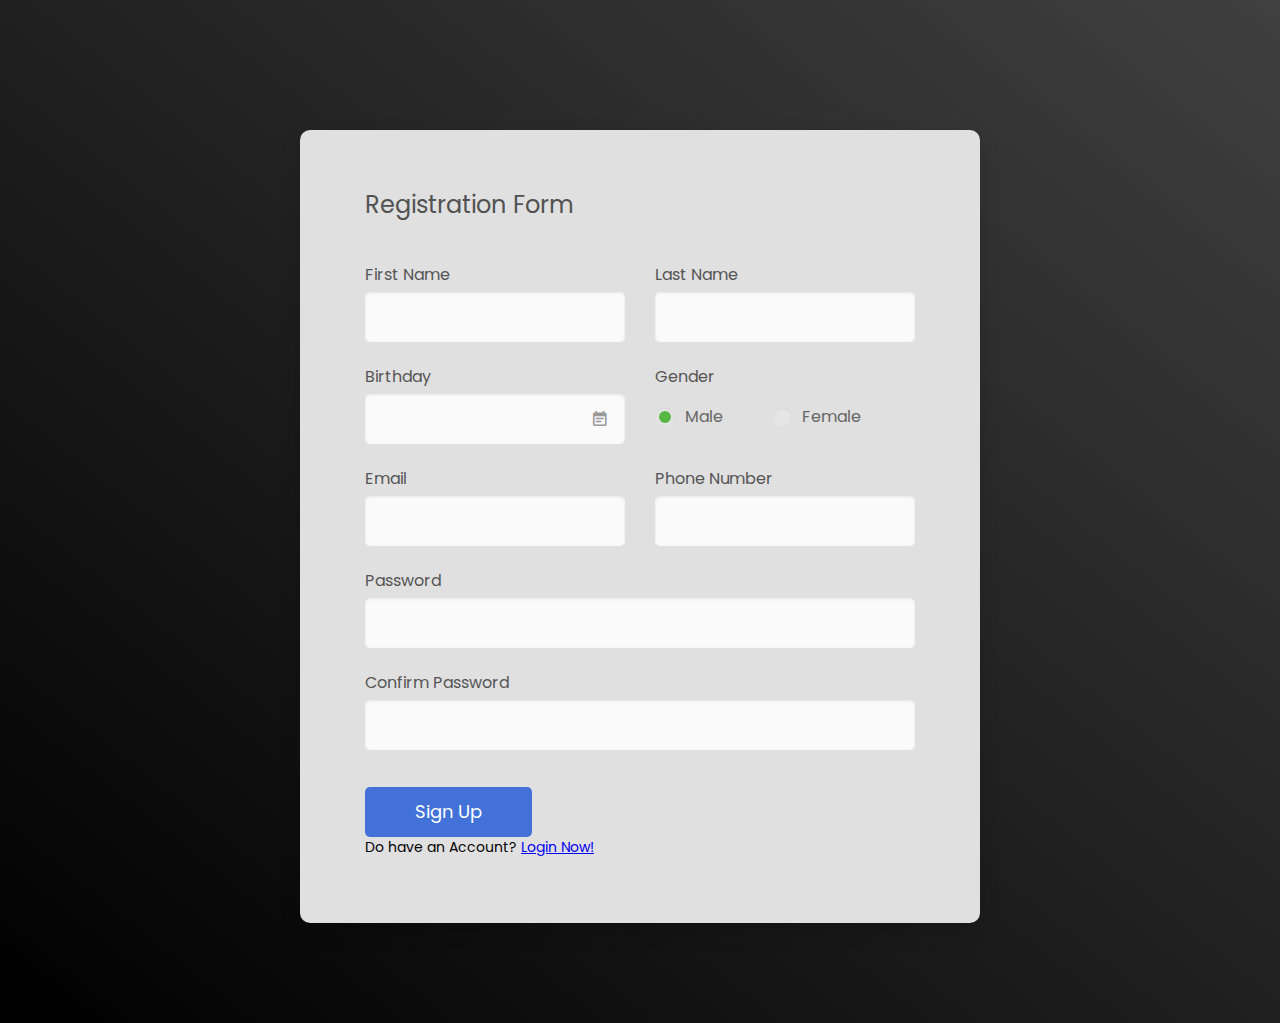
<file: index.html>
<!DOCTYPE html>
<html lang="en">

<head>
    <!-- Required meta tags-->
    <meta charset="UTF-8">
    <meta name="viewport" content="width=device-width, initial-scale=1, shrink-to-fit=no">
    <meta name="description" content="Colorlib Templates">
    <meta name="author" content="Colorlib">
    <meta name="keywords" content="Colorlib Templates">

    <!-- Title Page-->
    <title>Register Forms</title>

    <!-- Icons font CSS-->
    <link href="vendor/mdi-font/css/material-design-iconic-font.min.css" rel="stylesheet" media="all">
    <link href="vendor/font-awesome-4.7/css/font-awesome.min.css" rel="stylesheet" media="all">
    <!-- Font special for pages-->
    <link href="https://fonts.googleapis.com/css?family=Poppins:100,100i,200,200i,300,300i,400,400i,500,500i,600,600i,700,700i,800,800i,900,900i" rel="stylesheet">

    <!-- Vendor CSS-->
    <link href="vendor/select2/select2.min.css" rel="stylesheet" media="all">
    <link href="vendor/datepicker/daterangepicker.css" rel="stylesheet" media="all">

    <!-- Main CSS-->
    <link href="css/main.css" rel="stylesheet" media="all">
</head>

<body>
    <div class="page-wrapper bg-gra-02 p-t-130 p-b-100 font-poppins">
        <div class="wrapper wrapper--w680">
            <div class="card card-4">
                <div class="card-body">
                    <h2 class="title">Registration Form</h2>
                    <form method="POST">
                        <div class="row row-space">
                            <div class="col-2">
                                <div class="input-group">
                                    <label class="label">first name</label>
                                    <input class="input--style-4" type="text" name="first_name">
                                </div>
                            </div>
                            <div class="col-2">
                                <div class="input-group">
                                    <label class="label">last name</label>
                                    <input class="input--style-4" type="text" name="last_name">
                                </div>
                            </div>
                        </div>
                        <div class="row row-space">
                            <div class="col-2">
                                <div class="input-group">
                                    <label class="label">Birthday</label>
                                    <div class="input-group-icon">
                                        <input class="input--style-4 js-datepicker" type="text" name="birthday">
                                        <i class="zmdi zmdi-calendar-note input-icon js-btn-calendar"></i>
                                    </div>
                                </div>
                            </div>
                            <div class="col-2">
                                <div class="input-group">
                                    <label class="label">Gender</label>
                                    <div class="p-t-10">
                                        <label class="radio-container m-r-45">Male
                                            <input type="radio" checked="checked" name="gender">
                                            <span class="checkmark"></span>
                                        </label>
                                        <label class="radio-container">Female
                                            <input type="radio" name="gender">
                                            <span class="checkmark"></span>
                                        </label>
                                    </div>
                                </div>
                            </div>
                        </div>
                        <div class="row row-space">
                            <div class="col-2">
                                <div class="input-group">
                                    <label class="label">Email</label>
                                    <input class="input--style-4" type="email" name="email">
                                </div>
                            </div>
                            <div class="col-2">
                                <div class="input-group">
                                    <label class="label">Phone Number</label>
                                    <input class="input--style-4" type="text" name="phone">
                                </div>
                            </div>
                        </div>
                        <div class="input-group">
                            <label class="label">Password</label>
                            <div class="input-group">
                                <input class="input--style-4" type="text" name="password">
                            </div>
                        </div>
                        <div class="input-group">
                            <label class="label">Confirm Password</label>
                            <div class="input-group">
                                <input class="input--style-4" type="text" name="password2">
                            </div>
                        </div>
                        <div class="p-t-15">
                            <button class="btn btn--radius-2 btn--blue" type="submit">Sign Up</button>
                        </div>
                        <p>Do have an Account? <a href="Sign In.html"> Login Now!</a></p>
                    </form>
                </div>
            </div>
        </div>
    </div>

    <!-- Jquery JS-->
    <script src="vendor/jquery/jquery.min.js"></script>
    <!-- Vendor JS-->
    <script src="vendor/select2/select2.min.js"></script>
    <script src="vendor/datepicker/moment.min.js"></script>
    <script src="vendor/datepicker/daterangepicker.js"></script>

    <!-- Main JS-->
    <script src="js/global.js"></script>

</body>
</html>
</file>
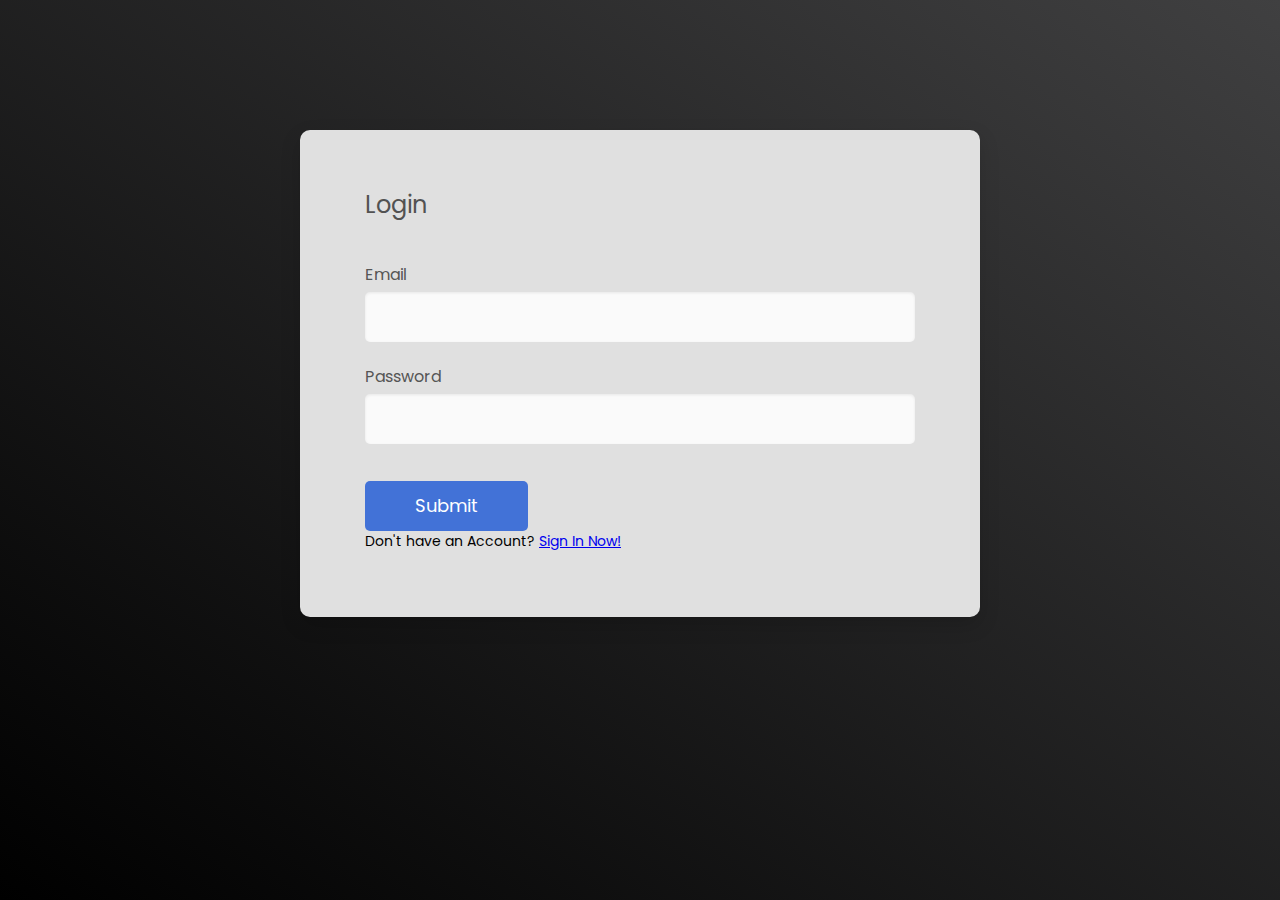
<file: Sign In.html>
<!DOCTYPE html>
<html lang="en">

<head>
    <!-- Required meta tags-->
    <meta charset="UTF-8">
    <meta name="viewport" content="width=device-width, initial-scale=1, shrink-to-fit=no">
    <meta name="description" content="Colorlib Templates">
    <meta name="author" content="Colorlib">
    <meta name="keywords" content="Colorlib Templates">

    <!-- Title Page-->
    <title>Au Register Forms by Colorlib</title>

    <!-- Icons font CSS-->
    <link href="vendor/mdi-font/css/material-design-iconic-font.min.css" rel="stylesheet" media="all">
    <link href="vendor/font-awesome-4.7/css/font-awesome.min.css" rel="stylesheet" media="all">
    <!-- Font special for pages-->
    <link href="https://fonts.googleapis.com/css?family=Poppins:100,100i,200,200i,300,300i,400,400i,500,500i,600,600i,700,700i,800,800i,900,900i" rel="stylesheet">

    <!-- Vendor CSS-->
    <link href="vendor/select2/select2.min.css" rel="stylesheet" media="all">
    <link href="vendor/datepicker/daterangepicker.css" rel="stylesheet" media="all">

    <!-- Main CSS-->
    <link href="css/main.css" rel="stylesheet" media="all">
</head>

<body>
    <div class="page-wrapper bg-gra-02 p-t-130 p-b-100 font-poppins">
        <div class="wrapper wrapper--w680">
            <div class="card card-4">
                <div class="card-body">
                    <h2 class="title">Login</h2>
                    <form method="POST">
                        <div class="input-group">
                            <label class="label">Email</label>
                            <div class="input-group">
                                <input class="input--style-4" type="text" name="email">
                            </div>
                        </div>
                        <div class="input-group">
                            <label class="label">Password</label>
                            <div class="input-group">
                                <input class="input--style-4" type="text" name="password">
                            </div>
                        </div>
                        <div class="p-t-15">
                            <button class="btn btn--radius-2 btn--blue" type="submit">Submit</button>
                        </div>
                        <p>Don't have an Account? <a href="index.html"> Sign In Now!</a></p>
                    </form>
                </div>
            </div>
        </div>
    </div>

    <!-- Jquery JS-->
    <script src="vendor/jquery/jquery.min.js"></script>
    <!-- Vendor JS-->
    <script src="vendor/select2/select2.min.js"></script>
    <script src="vendor/datepicker/moment.min.js"></script>
    <script src="vendor/datepicker/daterangepicker.js"></script>

    <!-- Main JS-->
    <script src="js/global.js"></script>

</body><!-- This templates was made by Colorlib (https://colorlib.com) -->

</html>
<!-- end document-->
</file>
<file: vendor/datepicker/daterangepicker.css>
.daterangepicker {
  position: absolute;
  color: inherit;
  background-color: #fff;
  border-radius: 4px;
  width: 278px;
  padding: 4px;
  margin-top: 1px;
  top: 100px;
  left: 20px;
  /* Calendars */ }
  .daterangepicker:before, .daterangepicker:after {
    position: absolute;
    display: inline-block;
    border-bottom-color: rgba(0, 0, 0, 0.2);
    content: ''; }
  .daterangepicker:before {
    top: -7px;
    border-right: 7px solid transparent;
    border-left: 7px solid transparent;
    border-bottom: 7px solid #ccc; }
  .daterangepicker:after {
    top: -6px;
    border-right: 6px solid transparent;
    border-bottom: 6px solid #fff;
    border-left: 6px solid transparent; }
  .daterangepicker.opensleft:before {
    right: 9px; }
  .daterangepicker.opensleft:after {
    right: 10px; }
  .daterangepicker.openscenter:before {
    left: 0;
    right: 0;
    width: 0;
    margin-left: auto;
    margin-right: auto; }
  .daterangepicker.openscenter:after {
    left: 0;
    right: 0;
    width: 0;
    margin-left: auto;
    margin-right: auto; }
  .daterangepicker.opensright:before {
    left: 9px; }
  .daterangepicker.opensright:after {
    left: 10px; }
  .daterangepicker.dropup {
    margin-top: -5px; }
    .daterangepicker.dropup:before {
      top: initial;
      bottom: -7px;
      border-bottom: initial;
      border-top: 7px solid #ccc; }
    .daterangepicker.dropup:after {
      top: initial;
      bottom: -6px;
      border-bottom: initial;
      border-top: 6px solid #fff; }
  .daterangepicker.dropdown-menu {
    max-width: none;
    z-index: 3001; }
  .daterangepicker.single .ranges, .daterangepicker.single .calendar {
    float: none; }
  .daterangepicker.show-calendar .calendar {
    display: block; }
  .daterangepicker .calendar {
    display: none;
    max-width: 270px;
    margin: 4px; }
    .daterangepicker .calendar.single .calendar-table {
      border: none; }
    .daterangepicker .calendar th, .daterangepicker .calendar td {
      white-space: nowrap;
      text-align: center;
      min-width: 32px; }
  .daterangepicker .calendar-table {
    border: 1px solid #fff;
    padding: 4px;
    border-radius: 4px;
    background-color: #fff; }
  .daterangepicker table {
    width: 100%;
    margin: 0; }
  .daterangepicker td, .daterangepicker th {
    text-align: center;
    width: 20px;
    height: 20px;
    border-radius: 4px;
    border: 1px solid transparent;
    white-space: nowrap;
    cursor: pointer; }
    .daterangepicker td.available:hover, .daterangepicker th.available:hover {
      background-color: #eee;
      border-color: transparent;
      color: inherit; }
    .daterangepicker td.week, .daterangepicker th.week {
      font-size: 80%;
      color: #ccc; }
  .daterangepicker td.off, .daterangepicker td.off.in-range, .daterangepicker td.off.start-date, .daterangepicker td.off.end-date {
    background-color: #fff;
    border-color: transparent;
    color: #999; }
  .daterangepicker td.in-range {
    background-color: #ebf4f8;
    border-color: transparent;
    color: #000;
    border-radius: 0; }
  .daterangepicker td.start-date {
    border-radius: 4px 0 0 4px; }
  .daterangepicker td.end-date {
    border-radius: 0 4px 4px 0; }
  .daterangepicker td.start-date.end-date {
    border-radius: 4px; }
  .daterangepicker td.active, .daterangepicker td.active:hover {
    background-color: #357ebd;
    border-color: transparent;
    color: #fff; }
  .daterangepicker th.month {
    width: auto; }
  .daterangepicker td.disabled, .daterangepicker option.disabled {
    color: #999;
    cursor: not-allowed;
    text-decoration: line-through; }
  .daterangepicker select.monthselect, .daterangepicker select.yearselect {
    font-size: 12px;
    padding: 1px;
    height: auto;
    margin: 0;
    cursor: default; }
  .daterangepicker select.monthselect {
    margin-right: 2%;
    width: 56%; }
  .daterangepicker select.yearselect {
    width: 40%; }
  .daterangepicker select.hourselect, .daterangepicker select.minuteselect, .daterangepicker select.secondselect, .daterangepicker select.ampmselect {
    width: 50px;
    margin-bottom: 0; }
  .daterangepicker .input-mini {
    border: 1px solid #ccc;
    border-radius: 4px;
    color: #555;
    height: 30px;
    line-height: 30px;
    display: block;
    vertical-align: middle;
    margin: 0 0 5px 0;
    padding: 0 6px 0 28px;
    width: 100%; }
    .daterangepicker .input-mini.active {
      border: 1px solid #08c;
      border-radius: 4px; }
  .daterangepicker .daterangepicker_input {
    position: relative; }
    .daterangepicker .daterangepicker_input i {
      position: absolute;
      left: 8px;
      top: 8px; }
  .daterangepicker.rtl .input-mini {
    padding-right: 28px;
    padding-left: 6px; }
  .daterangepicker.rtl .daterangepicker_input i {
    left: auto;
    right: 8px; }
  .daterangepicker .calendar-time {
    text-align: center;
    margin: 5px auto;
    line-height: 30px;
    position: relative;
    padding-left: 28px; }
    .daterangepicker .calendar-time select.disabled {
      color: #ccc;
      cursor: not-allowed; }

.ranges {
  font-size: 11px;
  float: none;
  margin: 4px;
  text-align: left; }
  .ranges ul {
    list-style: none;
    margin: 0 auto;
    padding: 0;
    width: 100%; }
  .ranges li {
    font-size: 13px;
    background-color: #f5f5f5;
    border: 1px solid #f5f5f5;
    border-radius: 4px;
    color: #08c;
    padding: 3px 12px;
    margin-bottom: 8px;
    cursor: pointer; }
    .ranges li:hover {
      background-color: #08c;
      border: 1px solid #08c;
      color: #fff; }
    .ranges li.active {
      background-color: #08c;
      border: 1px solid #08c;
      color: #fff; }

/*  Larger Screen Styling */
@media (min-width: 564px) {
  .daterangepicker {
    width: auto; }
    .daterangepicker .ranges ul {
      width: 160px; }
    .daterangepicker.single .ranges ul {
      width: 100%; }
    .daterangepicker.single .calendar.left {
      clear: none; }
    .daterangepicker.single.ltr .ranges, .daterangepicker.single.ltr .calendar {
      float: left; }
    .daterangepicker.single.rtl .ranges, .daterangepicker.single.rtl .calendar {
      float: right; }
    .daterangepicker.ltr {
      direction: ltr;
      text-align: left; }
      .daterangepicker.ltr .calendar.left {
        clear: left;
        margin-right: 0; }
        .daterangepicker.ltr .calendar.left .calendar-table {
          border-right: none;
          border-top-right-radius: 0;
          border-bottom-right-radius: 0; }
      .daterangepicker.ltr .calendar.right {
        margin-left: 0; }
        .daterangepicker.ltr .calendar.right .calendar-table {
          border-left: none;
          border-top-left-radius: 0;
          border-bottom-left-radius: 0; }
      .daterangepicker.ltr .left .daterangepicker_input {
        padding-right: 12px; }
      .daterangepicker.ltr .calendar.left .calendar-table {
        padding-right: 12px; }
      .daterangepicker.ltr .ranges, .daterangepicker.ltr .calendar {
        float: left; }
    .daterangepicker.rtl {
      direction: rtl;
      text-align: right; }
      .daterangepicker.rtl .calendar.left {
        clear: right;
        margin-left: 0; }
        .daterangepicker.rtl .calendar.left .calendar-table {
          border-left: none;
          border-top-left-radius: 0;
          border-bottom-left-radius: 0; }
      .daterangepicker.rtl .calendar.right {
        margin-right: 0; }
        .daterangepicker.rtl .calendar.right .calendar-table {
          border-right: none;
          border-top-right-radius: 0;
          border-bottom-right-radius: 0; }
      .daterangepicker.rtl .left .daterangepicker_input {
        padding-left: 12px; }
      .daterangepicker.rtl .calendar.left .calendar-table {
        padding-left: 12px; }
      .daterangepicker.rtl .ranges, .daterangepicker.rtl .calendar {
        text-align: right;
        float: right; } }
@media (min-width: 730px) {
  .daterangepicker .ranges {
    width: auto; }
  .daterangepicker.ltr .ranges {
    float: left; }
  .daterangepicker.rtl .ranges {
    float: right; }
  .daterangepicker .calendar.left {
    clear: none !important; } }
</file>
<file: css/main.css>
/* ==========================================================================
   #FONT
   ========================================================================== */
.font-robo {
  font-family: "Roboto", "Arial", "Helvetica Neue", sans-serif;
}

.font-poppins {
  font-family: "Poppins", "Arial", "Helvetica Neue", sans-serif;
}

/* ==========================================================================
   #GRID
   ========================================================================== */
.row {
  display: -webkit-box;
  display: -webkit-flex;
  display: -moz-box;
  display: -ms-flexbox;
  display: flex;
  -webkit-flex-wrap: wrap;
  -ms-flex-wrap: wrap;
  flex-wrap: wrap;
}

.row-space {
  -webkit-box-pack: justify;
  -webkit-justify-content: space-between;
  -moz-box-pack: justify;
  -ms-flex-pack: justify;
  justify-content: space-between;
}

.col-2 {
  width: -webkit-calc((100% - 30px) / 2);
  width: -moz-calc((100% - 30px) / 2);
  width: calc((100% - 30px) / 2);
}

@media (max-width: 767px) {
  .col-2 {
    width: 100%;
  }
}

/* ==========================================================================
   #BOX-SIZING
   ========================================================================== */
/**
 * More sensible default box-sizing:
 * css-tricks.com/inheriting-box-sizing-probably-slightly-better-best-practice
 */
html {
  -webkit-box-sizing: border-box;
  -moz-box-sizing: border-box;
  box-sizing: border-box;
}

* {
  padding: 0;
  margin: 0;
}

*, *:before, *:after {
  -webkit-box-sizing: inherit;
  -moz-box-sizing: inherit;
  box-sizing: inherit;
}

/* ==========================================================================
   #RESET
   ========================================================================== */
/**
 * A very simple reset that sits on top of Normalize.css.
 */
body,
h1, h2, h3, h4, h5, h6,
blockquote, p, pre,
dl, dd, ol, ul,
figure,
hr,
fieldset, legend {
  margin: 0;
  padding: 0;
}

/**
 * Remove trailing margins from nested lists.
 */
li > ol,
li > ul {
  margin-bottom: 0;
}

/**
 * Remove default table spacing.
 */
table {
  border-collapse: collapse;
  border-spacing: 0;
}

/**
 * 1. Reset Chrome and Firefox behaviour which sets a `min-width: min-content;`
 *    on fieldsets.
 */
fieldset {
  min-width: 0;
  /* [1] */
  border: 0;
}

button {
  outline: none;
  background: none;
  border: none;
}

/* ==========================================================================
   #PAGE WRAPPER
   ========================================================================== */
.page-wrapper {
  min-height: 100vh;
}

body {
  font-family: "Poppins", "Arial", "Helvetica Neue", sans-serif;
  font-weight: 400;
  font-size: 14px;
}

h1, h2, h3, h4, h5, h6 {
  font-weight: 400;
}

h1 {
  font-size: 36px;
}

h2 {
  font-size: 30px;
}

h3 {
  font-size: 24px;
}

h4 {
  font-size: 18px;
}

h5 {
  font-size: 15px;
}

h6 {
  font-size: 13px;
}

/* ==========================================================================
   #BACKGROUND
   ========================================================================== */
.bg-blue {
  background: #2c6ed5;
}

.bg-red {
  background: #fa4251;
}

.bg-gra-01 {
  background: -webkit-gradient(linear, left bottom, left top, from(#000000), to(#404041));
  background: -webkit-linear-gradient(bottom, #000000 0%, #404041 100%);
  background: -moz-linear-gradient(bottom, #000000 0%, #404041 100%);
  background: -o-linear-gradient(bottom, #000000 0%, #404041 100%);
  background: linear-gradient(to top, #000000 0%, #404041 100%);
}

.bg-gra-02 {
  background: -webkit-gradient(linear, left bottom, right top, from(#000000), to(#404041));
  background: -webkit-linear-gradient(bottom left, #000000 0%, #404041 100%);
  background: -moz-linear-gradient(bottom left, #000000 0%, #404041 100%);
  background: -o-linear-gradient(bottom left, #000000 0%, #404041 100%);
  background: linear-gradient(to top right, #000000 0%, #404041 100%);
}

/* ==========================================================================
   #SPACING
   ========================================================================== */
.p-t-100 {
  padding-top: 100px;
}

.p-t-130 {
  padding-top: 130px;
}

.p-t-180 {
  padding-top: 180px;
}

.p-t-20 {
  padding-top: 20px;
}

.p-t-15 {
  padding-top: 15px;
}

.p-t-10 {
  padding-top: 10px;
}

.p-t-30 {
  padding-top: 30px;
}

.p-b-100 {
  padding-bottom: 100px;
}

.m-r-45 {
  margin-right: 45px;
}

/* ==========================================================================
   #WRAPPER
   ========================================================================== */
.wrapper {
  margin: 0 auto;
}

.wrapper--w960 {
  max-width: 960px;
}

.wrapper--w780 {
  max-width: 780px;
}

.wrapper--w680 {
  max-width: 680px;
}

/* ==========================================================================
   #BUTTON
   ========================================================================== */
.btn {
  display: inline-block;
  line-height: 50px;
  padding: 0 50px;
  -webkit-transition: all 0.4s ease;
  -o-transition: all 0.4s ease;
  -moz-transition: all 0.4s ease;
  transition: all 0.4s ease;
  cursor: pointer;
  font-size: 18px;
  color: #fff;
  font-family: "Poppins", "Arial", "Helvetica Neue", sans-serif;
}

.btn--radius {
  -webkit-border-radius: 3px;
  -moz-border-radius: 3px;
  border-radius: 3px;
}

.btn--radius-2 {
  -webkit-border-radius: 5px;
  -moz-border-radius: 5px;
  border-radius: 5px;
}

.btn--pill {
  -webkit-border-radius: 20px;
  -moz-border-radius: 20px;
  border-radius: 20px;
}

.btn--green {
  background: #57b846;
}

.btn--green:hover {
  background: #4dae3c;
}

.btn--blue {
  background: #4272d7;
}

.btn--blue:hover {
  background: #3868cd;
}

/* ==========================================================================
   #DATE PICKER
   ========================================================================== */
td.active {
  background-color: #2c6ed5;
}

input[type="date" i] {
  padding: 14px;
}

.table-condensed td, .table-condensed th {
  font-size: 14px;
  font-family: "Roboto", "Arial", "Helvetica Neue", sans-serif;
  font-weight: 400;
}

.daterangepicker td {
  width: 40px;
  height: 30px;
}

.daterangepicker {
  border: none;
  -webkit-box-shadow: 0px 8px 20px 0px rgba(0, 0, 0, 0.15);
  -moz-box-shadow: 0px 8px 20px 0px rgba(0, 0, 0, 0.15);
  box-shadow: 0px 8px 20px 0px rgba(0, 0, 0, 0.15);
  display: none;
  border: 1px solid #e0e0e0;
  margin-top: 5px;
}

.daterangepicker::after, .daterangepicker::before {
  display: none;
}

.daterangepicker thead tr th {
  padding: 10px 0;
}

.daterangepicker .table-condensed th select {
  border: 1px solid #ccc;
  -webkit-border-radius: 3px;
  -moz-border-radius: 3px;
  border-radius: 3px;
  font-size: 14px;
  padding: 5px;
  outline: none;
}

/* ==========================================================================
   #FORM
   ========================================================================== */
input {
  outline: none;
  margin: 0;
  border: none;
  -webkit-box-shadow: none;
  -moz-box-shadow: none;
  box-shadow: none;
  width: 100%;
  font-size: 14px;
  font-family: inherit;
}

.input--style-4 {
  line-height: 50px;
  background: #fafafa;
  -webkit-box-shadow: inset 0px 1px 3px 0px rgba(0, 0, 0, 0.08);
  -moz-box-shadow: inset 0px 1px 3px 0px rgba(0, 0, 0, 0.08);
  box-shadow: inset 0px 1px 3px 0px rgba(0, 0, 0, 0.08);
  -webkit-border-radius: 5px;
  -moz-border-radius: 5px;
  border-radius: 5px;
  padding: 0 20px;
  font-size: 16px;
  color: #666;
  -webkit-transition: all 0.4s ease;
  -o-transition: all 0.4s ease;
  -moz-transition: all 0.4s ease;
  transition: all 0.4s ease;
}

.input--style-4::-webkit-input-placeholder {
  /* WebKit, Blink, Edge */
  color: #666;
}

.input--style-4:-moz-placeholder {
  /* Mozilla Firefox 4 to 18 */
  color: #666;
  opacity: 1;
}

.input--style-4::-moz-placeholder {
  /* Mozilla Firefox 19+ */
  color: #666;
  opacity: 1;
}

.input--style-4:-ms-input-placeholder {
  /* Internet Explorer 10-11 */
  color: #666;
}

.input--style-4:-ms-input-placeholder {
  /* Microsoft Edge */
  color: #666;
}

.label {
  font-size: 16px;
  color: #555;
  text-transform: capitalize;
  display: block;
  margin-bottom: 5px;
}

.radio-container {
  display: inline-block;
  position: relative;
  padding-left: 30px;
  cursor: pointer;
  font-size: 16px;
  color: #666;
  -webkit-user-select: none;
  -moz-user-select: none;
  -ms-user-select: none;
  user-select: none;
}

.radio-container input {
  position: absolute;
  opacity: 0;
  cursor: pointer;
}

.radio-container input:checked ~ .checkmark {
  background-color: #e5e5e5;
}

.radio-container input:checked ~ .checkmark:after {
  display: block;
}

.radio-container .checkmark:after {
  top: 50%;
  left: 50%;
  -webkit-transform: translate(-50%, -50%);
  -moz-transform: translate(-50%, -50%);
  -ms-transform: translate(-50%, -50%);
  -o-transform: translate(-50%, -50%);
  transform: translate(-50%, -50%);
  width: 12px;
  height: 12px;
  -webkit-border-radius: 50%;
  -moz-border-radius: 50%;
  border-radius: 50%;
  background: #57b846;
}

.checkmark {
  position: absolute;
  top: 50%;
  -webkit-transform: translateY(-50%);
  -moz-transform: translateY(-50%);
  -ms-transform: translateY(-50%);
  -o-transform: translateY(-50%);
  transform: translateY(-50%);
  left: 0;
  height: 20px;
  width: 20px;
  background-color: #e5e5e5;
  -webkit-border-radius: 50%;
  -moz-border-radius: 50%;
  border-radius: 50%;
  -webkit-box-shadow: inset 0px 1px 3px 0px rgba(0, 0, 0, 0.08);
  -moz-box-shadow: inset 0px 1px 3px 0px rgba(0, 0, 0, 0.08);
  box-shadow: inset 0px 1px 3px 0px rgba(0, 0, 0, 0.08);
}

.checkmark:after {
  content: "";
  position: absolute;
  display: none;
}

.input-group {
  position: relative;
  margin-bottom: 22px;
}

.input-group-icon {
  position: relative;
}

.input-icon {
  position: absolute;
  font-size: 18px;
  color: #999;
  right: 18px;
  top: 50%;
  -webkit-transform: translateY(-50%);
  -moz-transform: translateY(-50%);
  -ms-transform: translateY(-50%);
  -o-transform: translateY(-50%);
  transform: translateY(-50%);
  cursor: pointer;
}

/* ==========================================================================
   #SELECT2
   ========================================================================== */
.select--no-search .select2-search {
  display: none !important;
}

.rs-select2 .select2-container {
  width: 100% !important;
  outline: none;
  background: #fafafa;
  -webkit-box-shadow: inset 0px 1px 3px 0px rgba(0, 0, 0, 0.08);
  -moz-box-shadow: inset 0px 1px 3px 0px rgba(0, 0, 0, 0.08);
  box-shadow: inset 0px 1px 3px 0px rgba(0, 0, 0, 0.08);
  -webkit-border-radius: 5px;
  -moz-border-radius: 5px;
  border-radius: 5px;
}

.rs-select2 .select2-container .select2-selection--single {
  outline: none;
  border: none;
  height: 50px;
  background: transparent;
}

.rs-select2 .select2-container .select2-selection--single .select2-selection__rendered {
  line-height: 50px;
  padding-left: 0;
  color: #555;
  font-size: 16px;
  font-family: inherit;
  padding-left: 22px;
  padding-right: 50px;
}

.rs-select2 .select2-container .select2-selection--single .select2-selection__arrow {
  height: 50px;
  right: 20px;
  display: -webkit-box;
  display: -webkit-flex;
  display: -moz-box;
  display: -ms-flexbox;
  display: flex;
  -webkit-box-pack: center;
  -webkit-justify-content: center;
  -moz-box-pack: center;
  -ms-flex-pack: center;
  justify-content: center;
  -webkit-box-align: center;
  -webkit-align-items: center;
  -moz-box-align: center;
  -ms-flex-align: center;
  align-items: center;
}

.rs-select2 .select2-container .select2-selection--single .select2-selection__arrow b {
  display: none;
}

.rs-select2 .select2-container .select2-selection--single .select2-selection__arrow:after {
  font-family: "Material-Design-Iconic-Font";
  content: '\f2f9';
  font-size: 24px;
  color: #999;
  -webkit-transition: all 0.4s ease;
  -o-transition: all 0.4s ease;
  -moz-transition: all 0.4s ease;
  transition: all 0.4s ease;
}

.rs-select2 .select2-container.select2-container--open .select2-selection--single .select2-selection__arrow::after {
  -webkit-transform: rotate(-180deg);
  -moz-transform: rotate(-180deg);
  -ms-transform: rotate(-180deg);
  -o-transform: rotate(-180deg);
  transform: rotate(-180deg);
}

.select2-container--open .select2-dropdown--below {
  border: none;
  -webkit-border-radius: 3px;
  -moz-border-radius: 3px;
  border-radius: 3px;
  -webkit-box-shadow: 0px 8px 20px 0px rgba(0, 0, 0, 0.15);
  -moz-box-shadow: 0px 8px 20px 0px rgba(0, 0, 0, 0.15);
  box-shadow: 0px 8px 20px 0px rgba(0, 0, 0, 0.15);
  border: 1px solid #e0e0e0;
  margin-top: 5px;
  overflow: hidden;
}

.select2-container--default .select2-results__option {
  padding-left: 22px;
}

/* ==========================================================================
   #TITLE
   ========================================================================== */
.title {
  font-size: 24px;
  color: #525252;
  font-weight: 400;
  margin-bottom: 40px;
}

/* ==========================================================================
   #CARD
   ========================================================================== */
.card {
  -webkit-border-radius: 3px;
  -moz-border-radius: 3px;
  border-radius: 3px;
  background: #fff;
}

.card-4 {
  background: rgb(224, 224, 224);
  -webkit-border-radius: 10px;
  -moz-border-radius: 10px;
  border-radius: 10px;
  -webkit-box-shadow: 0px 8px 20px 0px rgba(0, 0, 0, 0.15);
  -moz-box-shadow: 0px 8px 20px 0px rgba(0, 0, 0, 0.15);
  box-shadow: 0px 8px 20px 0px rgba(0, 0, 0, 0.15);
}

.card-4 .card-body {
  padding: 57px 65px;
  padding-bottom: 65px;
}

@media (max-width: 767px) {
  .card-4 .card-body {
    padding: 50px 40px;
  }
}
</file>
<file: vendor/mdi-font/css/material-design-iconic-font.min.css>
@font-face{font-family:Material-Design-Iconic-Font;src:url(../fonts/Material-Design-Iconic-Font.woff2?v=2.2.0) format('woff2'),url(../fonts/Material-Design-Iconic-Font.woff?v=2.2.0) format('woff'),url(../fonts/Material-Design-Iconic-Font.ttf?v=2.2.0) format('truetype')}.zmdi{display:inline-block;font:normal normal normal 14px/1 'Material-Design-Iconic-Font';font-size:inherit;text-rendering:auto;-webkit-font-smoothing:antialiased;-moz-osx-font-smoothing:grayscale}.zmdi-hc-lg{font-size:1.33333333em;line-height:.75em;vertical-align:-15%}.zmdi-hc-2x{font-size:2em}.zmdi-hc-3x{font-size:3em}.zmdi-hc-4x{font-size:4em}.zmdi-hc-5x{font-size:5em}.zmdi-hc-fw{width:1.28571429em;text-align:center}.zmdi-hc-ul{padding-left:0;margin-left:2.14285714em;list-style-type:none}.zmdi-hc-ul>li{position:relative}.zmdi-hc-li{position:absolute;left:-2.14285714em;width:2.14285714em;top:.14285714em;text-align:center}.zmdi-hc-li.zmdi-hc-lg{left:-1.85714286em}.zmdi-hc-border{padding:.1em .25em;border:solid .1em #9e9e9e;border-radius:2px}.zmdi-hc-border-circle{padding:.1em .25em;border:solid .1em #9e9e9e;border-radius:50%}.zmdi.pull-left{float:left;margin-right:.15em}.zmdi.pull-right{float:right;margin-left:.15em}.zmdi-hc-spin{-webkit-animation:zmdi-spin 1.5s infinite linear;animation:zmdi-spin 1.5s infinite linear}.zmdi-hc-spin-reverse{-webkit-animation:zmdi-spin-reverse 1.5s infinite linear;animation:zmdi-spin-reverse 1.5s infinite linear}@-webkit-keyframes zmdi-spin{0%{-webkit-transform:rotate(0deg);transform:rotate(0deg)}100%{-webkit-transform:rotate(359deg);transform:rotate(359deg)}}@keyframes zmdi-spin{0%{-webkit-transform:rotate(0deg);transform:rotate(0deg)}100%{-webkit-transform:rotate(359deg);transform:rotate(359deg)}}@-webkit-keyframes zmdi-spin-reverse{0%{-webkit-transform:rotate(0deg);transform:rotate(0deg)}100%{-webkit-transform:rotate(-359deg);transform:rotate(-359deg)}}@keyframes zmdi-spin-reverse{0%{-webkit-transform:rotate(0deg);transform:rotate(0deg)}100%{-webkit-transform:rotate(-359deg);transform:rotate(-359deg)}}.zmdi-hc-rotate-90{-webkit-transform:rotate(90deg);-ms-transform:rotate(90deg);transform:rotate(90deg)}.zmdi-hc-rotate-180{-webkit-transform:rotate(180deg);-ms-transform:rotate(180deg);transform:rotate(180deg)}.zmdi-hc-rotate-270{-webkit-transform:rotate(270deg);-ms-transform:rotate(270deg);transform:rotate(270deg)}.zmdi-hc-flip-horizontal{-webkit-transform:scale(-1,1);-ms-transform:scale(-1,1);transform:scale(-1,1)}.zmdi-hc-flip-vertical{-webkit-transform:scale(1,-1);-ms-transform:scale(1,-1);transform:scale(1,-1)}.zmdi-hc-stack{position:relative;display:inline-block;width:2em;height:2em;line-height:2em;vertical-align:middle}.zmdi-hc-stack-1x,.zmdi-hc-stack-2x{position:absolute;left:0;width:100%;text-align:center}.zmdi-hc-stack-1x{line-height:inherit}.zmdi-hc-stack-2x{font-size:2em}.zmdi-hc-inverse{color:#fff}.zmdi-3d-rotation:before{content:'\f101'}.zmdi-airplane-off:before{content:'\f102'}.zmdi-airplane:before{content:'\f103'}.zmdi-album:before{content:'\f104'}.zmdi-archive:before{content:'\f105'}.zmdi-assignment-account:before{content:'\f106'}.zmdi-assignment-alert:before{content:'\f107'}.zmdi-assignment-check:before{content:'\f108'}.zmdi-assignment-o:before{content:'\f109'}.zmdi-assignment-return:before{content:'\f10a'}.zmdi-assignment-returned:before{content:'\f10b'}.zmdi-assignment:before{content:'\f10c'}.zmdi-attachment-alt:before{content:'\f10d'}.zmdi-attachment:before{content:'\f10e'}.zmdi-audio:before{content:'\f10f'}.zmdi-badge-check:before{content:'\f110'}.zmdi-balance-wallet:before{content:'\f111'}.zmdi-balance:before{content:'\f112'}.zmdi-battery-alert:before{content:'\f113'}.zmdi-battery-flash:before{content:'\f114'}.zmdi-battery-unknown:before{content:'\f115'}.zmdi-battery:before{content:'\f116'}.zmdi-bike:before{content:'\f117'}.zmdi-block-alt:before{content:'\f118'}.zmdi-block:before{content:'\f119'}.zmdi-boat:before{content:'\f11a'}.zmdi-book-image:before{content:'\f11b'}.zmdi-book:before{content:'\f11c'}.zmdi-bookmark-outline:before{content:'\f11d'}.zmdi-bookmark:before{content:'\f11e'}.zmdi-brush:before{content:'\f11f'}.zmdi-bug:before{content:'\f120'}.zmdi-bus:before{content:'\f121'}.zmdi-cake:before{content:'\f122'}.zmdi-car-taxi:before{content:'\f123'}.zmdi-car-wash:before{content:'\f124'}.zmdi-car:before{content:'\f125'}.zmdi-card-giftcard:before{content:'\f126'}.zmdi-card-membership:before{content:'\f127'}.zmdi-card-travel:before{content:'\f128'}.zmdi-card:before{content:'\f129'}.zmdi-case-check:before{content:'\f12a'}.zmdi-case-download:before{content:'\f12b'}.zmdi-case-play:before{content:'\f12c'}.zmdi-case:before{content:'\f12d'}.zmdi-cast-connected:before{content:'\f12e'}.zmdi-cast:before{content:'\f12f'}.zmdi-chart-donut:before{content:'\f130'}.zmdi-chart:before{content:'\f131'}.zmdi-city-alt:before{content:'\f132'}.zmdi-city:before{content:'\f133'}.zmdi-close-circle-o:before{content:'\f134'}.zmdi-close-circle:before{content:'\f135'}.zmdi-close:before{content:'\f136'}.zmdi-cocktail:before{content:'\f137'}.zmdi-code-setting:before{content:'\f138'}.zmdi-code-smartphone:before{content:'\f139'}.zmdi-code:before{content:'\f13a'}.zmdi-coffee:before{content:'\f13b'}.zmdi-collection-bookmark:before{content:'\f13c'}.zmdi-collection-case-play:before{content:'\f13d'}.zmdi-collection-folder-image:before{content:'\f13e'}.zmdi-collection-image-o:before{content:'\f13f'}.zmdi-collection-image:before{content:'\f140'}.zmdi-collection-item-1:before{content:'\f141'}.zmdi-collection-item-2:before{content:'\f142'}.zmdi-collection-item-3:before{content:'\f143'}.zmdi-collection-item-4:before{content:'\f144'}.zmdi-collection-item-5:before{content:'\f145'}.zmdi-collection-item-6:before{content:'\f146'}.zmdi-collection-item-7:before{content:'\f147'}.zmdi-collection-item-8:before{content:'\f148'}.zmdi-collection-item-9-plus:before{content:'\f149'}.zmdi-collection-item-9:before{content:'\f14a'}.zmdi-collection-item:before{content:'\f14b'}.zmdi-collection-music:before{content:'\f14c'}.zmdi-collection-pdf:before{content:'\f14d'}.zmdi-collection-plus:before{content:'\f14e'}.zmdi-collection-speaker:before{content:'\f14f'}.zmdi-collection-text:before{content:'\f150'}.zmdi-collection-video:before{content:'\f151'}.zmdi-compass:before{content:'\f152'}.zmdi-cutlery:before{content:'\f153'}.zmdi-delete:before{content:'\f154'}.zmdi-dialpad:before{content:'\f155'}.zmdi-dns:before{content:'\f156'}.zmdi-drink:before{content:'\f157'}.zmdi-edit:before{content:'\f158'}.zmdi-email-open:before{content:'\f159'}.zmdi-email:before{content:'\f15a'}.zmdi-eye-off:before{content:'\f15b'}.zmdi-eye:before{content:'\f15c'}.zmdi-eyedropper:before{content:'\f15d'}.zmdi-favorite-outline:before{content:'\f15e'}.zmdi-favorite:before{content:'\f15f'}.zmdi-filter-list:before{content:'\f160'}.zmdi-fire:before{content:'\f161'}.zmdi-flag:before{content:'\f162'}.zmdi-flare:before{content:'\f163'}.zmdi-flash-auto:before{content:'\f164'}.zmdi-flash-off:before{content:'\f165'}.zmdi-flash:before{content:'\f166'}.zmdi-flip:before{content:'\f167'}.zmdi-flower-alt:before{content:'\f168'}.zmdi-flower:before{content:'\f169'}.zmdi-font:before{content:'\f16a'}.zmdi-fullscreen-alt:before{content:'\f16b'}.zmdi-fullscreen-exit:before{content:'\f16c'}.zmdi-fullscreen:before{content:'\f16d'}.zmdi-functions:before{content:'\f16e'}.zmdi-gas-station:before{content:'\f16f'}.zmdi-gesture:before{content:'\f170'}.zmdi-globe-alt:before{content:'\f171'}.zmdi-globe-lock:before{content:'\f172'}.zmdi-globe:before{content:'\f173'}.zmdi-graduation-cap:before{content:'\f174'}.zmdi-home:before{content:'\f175'}.zmdi-hospital-alt:before{content:'\f176'}.zmdi-hospital:before{content:'\f177'}.zmdi-hotel:before{content:'\f178'}.zmdi-hourglass-alt:before{content:'\f179'}.zmdi-hourglass-outline:before{content:'\f17a'}.zmdi-hourglass:before{content:'\f17b'}.zmdi-http:before{content:'\f17c'}.zmdi-image-alt:before{content:'\f17d'}.zmdi-image-o:before{content:'\f17e'}.zmdi-image:before{content:'\f17f'}.zmdi-inbox:before{content:'\f180'}.zmdi-invert-colors-off:before{content:'\f181'}.zmdi-invert-colors:before{content:'\f182'}.zmdi-key:before{content:'\f183'}.zmdi-label-alt-outline:before{content:'\f184'}.zmdi-label-alt:before{content:'\f185'}.zmdi-label-heart:before{content:'\f186'}.zmdi-label:before{content:'\f187'}.zmdi-labels:before{content:'\f188'}.zmdi-lamp:before{content:'\f189'}.zmdi-landscape:before{content:'\f18a'}.zmdi-layers-off:before{content:'\f18b'}.zmdi-layers:before{content:'\f18c'}.zmdi-library:before{content:'\f18d'}.zmdi-link:before{content:'\f18e'}.zmdi-lock-open:before{content:'\f18f'}.zmdi-lock-outline:before{content:'\f190'}.zmdi-lock:before{content:'\f191'}.zmdi-mail-reply-all:before{content:'\f192'}.zmdi-mail-reply:before{content:'\f193'}.zmdi-mail-send:before{content:'\f194'}.zmdi-mall:before{content:'\f195'}.zmdi-map:before{content:'\f196'}.zmdi-menu:before{content:'\f197'}.zmdi-money-box:before{content:'\f198'}.zmdi-money-off:before{content:'\f199'}.zmdi-money:before{content:'\f19a'}.zmdi-more-vert:before{content:'\f19b'}.zmdi-more:before{content:'\f19c'}.zmdi-movie-alt:before{content:'\f19d'}.zmdi-movie:before{content:'\f19e'}.zmdi-nature-people:before{content:'\f19f'}.zmdi-nature:before{content:'\f1a0'}.zmdi-navigation:before{content:'\f1a1'}.zmdi-open-in-browser:before{content:'\f1a2'}.zmdi-open-in-new:before{content:'\f1a3'}.zmdi-palette:before{content:'\f1a4'}.zmdi-parking:before{content:'\f1a5'}.zmdi-pin-account:before{content:'\f1a6'}.zmdi-pin-assistant:before{content:'\f1a7'}.zmdi-pin-drop:before{content:'\f1a8'}.zmdi-pin-help:before{content:'\f1a9'}.zmdi-pin-off:before{content:'\f1aa'}.zmdi-pin:before{content:'\f1ab'}.zmdi-pizza:before{content:'\f1ac'}.zmdi-plaster:before{content:'\f1ad'}.zmdi-power-setting:before{content:'\f1ae'}.zmdi-power:before{content:'\f1af'}.zmdi-print:before{content:'\f1b0'}.zmdi-puzzle-piece:before{content:'\f1b1'}.zmdi-quote:before{content:'\f1b2'}.zmdi-railway:before{content:'\f1b3'}.zmdi-receipt:before{content:'\f1b4'}.zmdi-refresh-alt:before{content:'\f1b5'}.zmdi-refresh-sync-alert:before{content:'\f1b6'}.zmdi-refresh-sync-off:before{content:'\f1b7'}.zmdi-refresh-sync:before{content:'\f1b8'}.zmdi-refresh:before{content:'\f1b9'}.zmdi-roller:before{content:'\f1ba'}.zmdi-ruler:before{content:'\f1bb'}.zmdi-scissors:before{content:'\f1bc'}.zmdi-screen-rotation-lock:before{content:'\f1bd'}.zmdi-screen-rotation:before{content:'\f1be'}.zmdi-search-for:before{content:'\f1bf'}.zmdi-search-in-file:before{content:'\f1c0'}.zmdi-search-in-page:before{content:'\f1c1'}.zmdi-search-replace:before{content:'\f1c2'}.zmdi-search:before{content:'\f1c3'}.zmdi-seat:before{content:'\f1c4'}.zmdi-settings-square:before{content:'\f1c5'}.zmdi-settings:before{content:'\f1c6'}.zmdi-shield-check:before{content:'\f1c7'}.zmdi-shield-security:before{content:'\f1c8'}.zmdi-shopping-basket:before{content:'\f1c9'}.zmdi-shopping-cart-plus:before{content:'\f1ca'}.zmdi-shopping-cart:before{content:'\f1cb'}.zmdi-sign-in:before{content:'\f1cc'}.zmdi-sort-amount-asc:before{content:'\f1cd'}.zmdi-sort-amount-desc:before{content:'\f1ce'}.zmdi-sort-asc:before{content:'\f1cf'}.zmdi-sort-desc:before{content:'\f1d0'}.zmdi-spellcheck:before{content:'\f1d1'}.zmdi-storage:before{content:'\f1d2'}.zmdi-store-24:before{content:'\f1d3'}.zmdi-store:before{content:'\f1d4'}.zmdi-subway:before{content:'\f1d5'}.zmdi-sun:before{content:'\f1d6'}.zmdi-tab-unselected:before{content:'\f1d7'}.zmdi-tab:before{content:'\f1d8'}.zmdi-tag-close:before{content:'\f1d9'}.zmdi-tag-more:before{content:'\f1da'}.zmdi-tag:before{content:'\f1db'}.zmdi-thumb-down:before{content:'\f1dc'}.zmdi-thumb-up-down:before{content:'\f1dd'}.zmdi-thumb-up:before{content:'\f1de'}.zmdi-ticket-star:before{content:'\f1df'}.zmdi-toll:before{content:'\f1e0'}.zmdi-toys:before{content:'\f1e1'}.zmdi-traffic:before{content:'\f1e2'}.zmdi-translate:before{content:'\f1e3'}.zmdi-triangle-down:before{content:'\f1e4'}.zmdi-triangle-up:before{content:'\f1e5'}.zmdi-truck:before{content:'\f1e6'}.zmdi-turning-sign:before{content:'\f1e7'}.zmdi-wallpaper:before{content:'\f1e8'}.zmdi-washing-machine:before{content:'\f1e9'}.zmdi-window-maximize:before{content:'\f1ea'}.zmdi-window-minimize:before{content:'\f1eb'}.zmdi-window-restore:before{content:'\f1ec'}.zmdi-wrench:before{content:'\f1ed'}.zmdi-zoom-in:before{content:'\f1ee'}.zmdi-zoom-out:before{content:'\f1ef'}.zmdi-alert-circle-o:before{content:'\f1f0'}.zmdi-alert-circle:before{content:'\f1f1'}.zmdi-alert-octagon:before{content:'\f1f2'}.zmdi-alert-polygon:before{content:'\f1f3'}.zmdi-alert-triangle:before{content:'\f1f4'}.zmdi-help-outline:before{content:'\f1f5'}.zmdi-help:before{content:'\f1f6'}.zmdi-info-outline:before{content:'\f1f7'}.zmdi-info:before{content:'\f1f8'}.zmdi-notifications-active:before{content:'\f1f9'}.zmdi-notifications-add:before{content:'\f1fa'}.zmdi-notifications-none:before{content:'\f1fb'}.zmdi-notifications-off:before{content:'\f1fc'}.zmdi-notifications-paused:before{content:'\f1fd'}.zmdi-notifications:before{content:'\f1fe'}.zmdi-account-add:before{content:'\f1ff'}.zmdi-account-box-mail:before{content:'\f200'}.zmdi-account-box-o:before{content:'\f201'}.zmdi-account-box-phone:before{content:'\f202'}.zmdi-account-box:before{content:'\f203'}.zmdi-account-calendar:before{content:'\f204'}.zmdi-account-circle:before{content:'\f205'}.zmdi-account-o:before{content:'\f206'}.zmdi-account:before{content:'\f207'}.zmdi-accounts-add:before{content:'\f208'}.zmdi-accounts-alt:before{content:'\f209'}.zmdi-accounts-list-alt:before{content:'\f20a'}.zmdi-accounts-list:before{content:'\f20b'}.zmdi-accounts-outline:before{content:'\f20c'}.zmdi-accounts:before{content:'\f20d'}.zmdi-face:before{content:'\f20e'}.zmdi-female:before{content:'\f20f'}.zmdi-male-alt:before{content:'\f210'}.zmdi-male-female:before{content:'\f211'}.zmdi-male:before{content:'\f212'}.zmdi-mood-bad:before{content:'\f213'}.zmdi-mood:before{content:'\f214'}.zmdi-run:before{content:'\f215'}.zmdi-walk:before{content:'\f216'}.zmdi-cloud-box:before{content:'\f217'}.zmdi-cloud-circle:before{content:'\f218'}.zmdi-cloud-done:before{content:'\f219'}.zmdi-cloud-download:before{content:'\f21a'}.zmdi-cloud-off:before{content:'\f21b'}.zmdi-cloud-outline-alt:before{content:'\f21c'}.zmdi-cloud-outline:before{content:'\f21d'}.zmdi-cloud-upload:before{content:'\f21e'}.zmdi-cloud:before{content:'\f21f'}.zmdi-download:before{content:'\f220'}.zmdi-file-plus:before{content:'\f221'}.zmdi-file-text:before{content:'\f222'}.zmdi-file:before{content:'\f223'}.zmdi-folder-outline:before{content:'\f224'}.zmdi-folder-person:before{content:'\f225'}.zmdi-folder-star-alt:before{content:'\f226'}.zmdi-folder-star:before{content:'\f227'}.zmdi-folder:before{content:'\f228'}.zmdi-gif:before{content:'\f229'}.zmdi-upload:before{content:'\f22a'}.zmdi-border-all:before{content:'\f22b'}.zmdi-border-bottom:before{content:'\f22c'}.zmdi-border-clear:before{content:'\f22d'}.zmdi-border-color:before{content:'\f22e'}.zmdi-border-horizontal:before{content:'\f22f'}.zmdi-border-inner:before{content:'\f230'}.zmdi-border-left:before{content:'\f231'}.zmdi-border-outer:before{content:'\f232'}.zmdi-border-right:before{content:'\f233'}.zmdi-border-style:before{content:'\f234'}.zmdi-border-top:before{content:'\f235'}.zmdi-border-vertical:before{content:'\f236'}.zmdi-copy:before{content:'\f237'}.zmdi-crop:before{content:'\f238'}.zmdi-format-align-center:before{content:'\f239'}.zmdi-format-align-justify:before{content:'\f23a'}.zmdi-format-align-left:before{content:'\f23b'}.zmdi-format-align-right:before{content:'\f23c'}.zmdi-format-bold:before{content:'\f23d'}.zmdi-format-clear-all:before{content:'\f23e'}.zmdi-format-clear:before{content:'\f23f'}.zmdi-format-color-fill:before{content:'\f240'}.zmdi-format-color-reset:before{content:'\f241'}.zmdi-format-color-text:before{content:'\f242'}.zmdi-format-indent-decrease:before{content:'\f243'}.zmdi-format-indent-increase:before{content:'\f244'}.zmdi-format-italic:before{content:'\f245'}.zmdi-format-line-spacing:before{content:'\f246'}.zmdi-format-list-bulleted:before{content:'\f247'}.zmdi-format-list-numbered:before{content:'\f248'}.zmdi-format-ltr:before{content:'\f249'}.zmdi-format-rtl:before{content:'\f24a'}.zmdi-format-size:before{content:'\f24b'}.zmdi-format-strikethrough-s:before{content:'\f24c'}.zmdi-format-strikethrough:before{content:'\f24d'}.zmdi-format-subject:before{content:'\f24e'}.zmdi-format-underlined:before{content:'\f24f'}.zmdi-format-valign-bottom:before{content:'\f250'}.zmdi-format-valign-center:before{content:'\f251'}.zmdi-format-valign-top:before{content:'\f252'}.zmdi-redo:before{content:'\f253'}.zmdi-select-all:before{content:'\f254'}.zmdi-space-bar:before{content:'\f255'}.zmdi-text-format:before{content:'\f256'}.zmdi-transform:before{content:'\f257'}.zmdi-undo:before{content:'\f258'}.zmdi-wrap-text:before{content:'\f259'}.zmdi-comment-alert:before{content:'\f25a'}.zmdi-comment-alt-text:before{content:'\f25b'}.zmdi-comment-alt:before{content:'\f25c'}.zmdi-comment-edit:before{content:'\f25d'}.zmdi-comment-image:before{content:'\f25e'}.zmdi-comment-list:before{content:'\f25f'}.zmdi-comment-more:before{content:'\f260'}.zmdi-comment-outline:before{content:'\f261'}.zmdi-comment-text-alt:before{content:'\f262'}.zmdi-comment-text:before{content:'\f263'}.zmdi-comment-video:before{content:'\f264'}.zmdi-comment:before{content:'\f265'}.zmdi-comments:before{content:'\f266'}.zmdi-check-all:before{content:'\f267'}.zmdi-check-circle-u:before{content:'\f268'}.zmdi-check-circle:before{content:'\f269'}.zmdi-check-square:before{content:'\f26a'}.zmdi-check:before{content:'\f26b'}.zmdi-circle-o:before{content:'\f26c'}.zmdi-circle:before{content:'\f26d'}.zmdi-dot-circle-alt:before{content:'\f26e'}.zmdi-dot-circle:before{content:'\f26f'}.zmdi-minus-circle-outline:before{content:'\f270'}.zmdi-minus-circle:before{content:'\f271'}.zmdi-minus-square:before{content:'\f272'}.zmdi-minus:before{content:'\f273'}.zmdi-plus-circle-o-duplicate:before{content:'\f274'}.zmdi-plus-circle-o:before{content:'\f275'}.zmdi-plus-circle:before{content:'\f276'}.zmdi-plus-square:before{content:'\f277'}.zmdi-plus:before{content:'\f278'}.zmdi-square-o:before{content:'\f279'}.zmdi-star-circle:before{content:'\f27a'}.zmdi-star-half:before{content:'\f27b'}.zmdi-star-outline:before{content:'\f27c'}.zmdi-star:before{content:'\f27d'}.zmdi-bluetooth-connected:before{content:'\f27e'}.zmdi-bluetooth-off:before{content:'\f27f'}.zmdi-bluetooth-search:before{content:'\f280'}.zmdi-bluetooth-setting:before{content:'\f281'}.zmdi-bluetooth:before{content:'\f282'}.zmdi-camera-add:before{content:'\f283'}.zmdi-camera-alt:before{content:'\f284'}.zmdi-camera-bw:before{content:'\f285'}.zmdi-camera-front:before{content:'\f286'}.zmdi-camera-mic:before{content:'\f287'}.zmdi-camera-party-mode:before{content:'\f288'}.zmdi-camera-rear:before{content:'\f289'}.zmdi-camera-roll:before{content:'\f28a'}.zmdi-camera-switch:before{content:'\f28b'}.zmdi-camera:before{content:'\f28c'}.zmdi-card-alert:before{content:'\f28d'}.zmdi-card-off:before{content:'\f28e'}.zmdi-card-sd:before{content:'\f28f'}.zmdi-card-sim:before{content:'\f290'}.zmdi-desktop-mac:before{content:'\f291'}.zmdi-desktop-windows:before{content:'\f292'}.zmdi-device-hub:before{content:'\f293'}.zmdi-devices-off:before{content:'\f294'}.zmdi-devices:before{content:'\f295'}.zmdi-dock:before{content:'\f296'}.zmdi-floppy:before{content:'\f297'}.zmdi-gamepad:before{content:'\f298'}.zmdi-gps-dot:before{content:'\f299'}.zmdi-gps-off:before{content:'\f29a'}.zmdi-gps:before{content:'\f29b'}.zmdi-headset-mic:before{content:'\f29c'}.zmdi-headset:before{content:'\f29d'}.zmdi-input-antenna:before{content:'\f29e'}.zmdi-input-composite:before{content:'\f29f'}.zmdi-input-hdmi:before{content:'\f2a0'}.zmdi-input-power:before{content:'\f2a1'}.zmdi-input-svideo:before{content:'\f2a2'}.zmdi-keyboard-hide:before{content:'\f2a3'}.zmdi-keyboard:before{content:'\f2a4'}.zmdi-laptop-chromebook:before{content:'\f2a5'}.zmdi-laptop-mac:before{content:'\f2a6'}.zmdi-laptop:before{content:'\f2a7'}.zmdi-mic-off:before{content:'\f2a8'}.zmdi-mic-outline:before{content:'\f2a9'}.zmdi-mic-setting:before{content:'\f2aa'}.zmdi-mic:before{content:'\f2ab'}.zmdi-mouse:before{content:'\f2ac'}.zmdi-network-alert:before{content:'\f2ad'}.zmdi-network-locked:before{content:'\f2ae'}.zmdi-network-off:before{content:'\f2af'}.zmdi-network-outline:before{content:'\f2b0'}.zmdi-network-setting:before{content:'\f2b1'}.zmdi-network:before{content:'\f2b2'}.zmdi-phone-bluetooth:before{content:'\f2b3'}.zmdi-phone-end:before{content:'\f2b4'}.zmdi-phone-forwarded:before{content:'\f2b5'}.zmdi-phone-in-talk:before{content:'\f2b6'}.zmdi-phone-locked:before{content:'\f2b7'}.zmdi-phone-missed:before{content:'\f2b8'}.zmdi-phone-msg:before{content:'\f2b9'}.zmdi-phone-paused:before{content:'\f2ba'}.zmdi-phone-ring:before{content:'\f2bb'}.zmdi-phone-setting:before{content:'\f2bc'}.zmdi-phone-sip:before{content:'\f2bd'}.zmdi-phone:before{content:'\f2be'}.zmdi-portable-wifi-changes:before{content:'\f2bf'}.zmdi-portable-wifi-off:before{content:'\f2c0'}.zmdi-portable-wifi:before{content:'\f2c1'}.zmdi-radio:before{content:'\f2c2'}.zmdi-reader:before{content:'\f2c3'}.zmdi-remote-control-alt:before{content:'\f2c4'}.zmdi-remote-control:before{content:'\f2c5'}.zmdi-router:before{content:'\f2c6'}.zmdi-scanner:before{content:'\f2c7'}.zmdi-smartphone-android:before{content:'\f2c8'}.zmdi-smartphone-download:before{content:'\f2c9'}.zmdi-smartphone-erase:before{content:'\f2ca'}.zmdi-smartphone-info:before{content:'\f2cb'}.zmdi-smartphone-iphone:before{content:'\f2cc'}.zmdi-smartphone-landscape-lock:before{content:'\f2cd'}.zmdi-smartphone-landscape:before{content:'\f2ce'}.zmdi-smartphone-lock:before{content:'\f2cf'}.zmdi-smartphone-portrait-lock:before{content:'\f2d0'}.zmdi-smartphone-ring:before{content:'\f2d1'}.zmdi-smartphone-setting:before{content:'\f2d2'}.zmdi-smartphone-setup:before{content:'\f2d3'}.zmdi-smartphone:before{content:'\f2d4'}.zmdi-speaker:before{content:'\f2d5'}.zmdi-tablet-android:before{content:'\f2d6'}.zmdi-tablet-mac:before{content:'\f2d7'}.zmdi-tablet:before{content:'\f2d8'}.zmdi-tv-alt-play:before{content:'\f2d9'}.zmdi-tv-list:before{content:'\f2da'}.zmdi-tv-play:before{content:'\f2db'}.zmdi-tv:before{content:'\f2dc'}.zmdi-usb:before{content:'\f2dd'}.zmdi-videocam-off:before{content:'\f2de'}.zmdi-videocam-switch:before{content:'\f2df'}.zmdi-videocam:before{content:'\f2e0'}.zmdi-watch:before{content:'\f2e1'}.zmdi-wifi-alt-2:before{content:'\f2e2'}.zmdi-wifi-alt:before{content:'\f2e3'}.zmdi-wifi-info:before{content:'\f2e4'}.zmdi-wifi-lock:before{content:'\f2e5'}.zmdi-wifi-off:before{content:'\f2e6'}.zmdi-wifi-outline:before{content:'\f2e7'}.zmdi-wifi:before{content:'\f2e8'}.zmdi-arrow-left-bottom:before{content:'\f2e9'}.zmdi-arrow-left:before{content:'\f2ea'}.zmdi-arrow-merge:before{content:'\f2eb'}.zmdi-arrow-missed:before{content:'\f2ec'}.zmdi-arrow-right-top:before{content:'\f2ed'}.zmdi-arrow-right:before{content:'\f2ee'}.zmdi-arrow-split:before{content:'\f2ef'}.zmdi-arrows:before{content:'\f2f0'}.zmdi-caret-down-circle:before{content:'\f2f1'}.zmdi-caret-down:before{content:'\f2f2'}.zmdi-caret-left-circle:before{content:'\f2f3'}.zmdi-caret-left:before{content:'\f2f4'}.zmdi-caret-right-circle:before{content:'\f2f5'}.zmdi-caret-right:before{content:'\f2f6'}.zmdi-caret-up-circle:before{content:'\f2f7'}.zmdi-caret-up:before{content:'\f2f8'}.zmdi-chevron-down:before{content:'\f2f9'}.zmdi-chevron-left:before{content:'\f2fa'}.zmdi-chevron-right:before{content:'\f2fb'}.zmdi-chevron-up:before{content:'\f2fc'}.zmdi-forward:before{content:'\f2fd'}.zmdi-long-arrow-down:before{content:'\f2fe'}.zmdi-long-arrow-left:before{content:'\f2ff'}.zmdi-long-arrow-return:before{content:'\f300'}.zmdi-long-arrow-right:before{content:'\f301'}.zmdi-long-arrow-tab:before{content:'\f302'}.zmdi-long-arrow-up:before{content:'\f303'}.zmdi-rotate-ccw:before{content:'\f304'}.zmdi-rotate-cw:before{content:'\f305'}.zmdi-rotate-left:before{content:'\f306'}.zmdi-rotate-right:before{content:'\f307'}.zmdi-square-down:before{content:'\f308'}.zmdi-square-right:before{content:'\f309'}.zmdi-swap-alt:before{content:'\f30a'}.zmdi-swap-vertical-circle:before{content:'\f30b'}.zmdi-swap-vertical:before{content:'\f30c'}.zmdi-swap:before{content:'\f30d'}.zmdi-trending-down:before{content:'\f30e'}.zmdi-trending-flat:before{content:'\f30f'}.zmdi-trending-up:before{content:'\f310'}.zmdi-unfold-less:before{content:'\f311'}.zmdi-unfold-more:before{content:'\f312'}.zmdi-apps:before{content:'\f313'}.zmdi-grid-off:before{content:'\f314'}.zmdi-grid:before{content:'\f315'}.zmdi-view-agenda:before{content:'\f316'}.zmdi-view-array:before{content:'\f317'}.zmdi-view-carousel:before{content:'\f318'}.zmdi-view-column:before{content:'\f319'}.zmdi-view-comfy:before{content:'\f31a'}.zmdi-view-compact:before{content:'\f31b'}.zmdi-view-dashboard:before{content:'\f31c'}.zmdi-view-day:before{content:'\f31d'}.zmdi-view-headline:before{content:'\f31e'}.zmdi-view-list-alt:before{content:'\f31f'}.zmdi-view-list:before{content:'\f320'}.zmdi-view-module:before{content:'\f321'}.zmdi-view-quilt:before{content:'\f322'}.zmdi-view-stream:before{content:'\f323'}.zmdi-view-subtitles:before{content:'\f324'}.zmdi-view-toc:before{content:'\f325'}.zmdi-view-web:before{content:'\f326'}.zmdi-view-week:before{content:'\f327'}.zmdi-widgets:before{content:'\f328'}.zmdi-alarm-check:before{content:'\f329'}.zmdi-alarm-off:before{content:'\f32a'}.zmdi-alarm-plus:before{content:'\f32b'}.zmdi-alarm-snooze:before{content:'\f32c'}.zmdi-alarm:before{content:'\f32d'}.zmdi-calendar-alt:before{content:'\f32e'}.zmdi-calendar-check:before{content:'\f32f'}.zmdi-calendar-close:before{content:'\f330'}.zmdi-calendar-note:before{content:'\f331'}.zmdi-calendar:before{content:'\f332'}.zmdi-time-countdown:before{content:'\f333'}.zmdi-time-interval:before{content:'\f334'}.zmdi-time-restore-setting:before{content:'\f335'}.zmdi-time-restore:before{content:'\f336'}.zmdi-time:before{content:'\f337'}.zmdi-timer-off:before{content:'\f338'}.zmdi-timer:before{content:'\f339'}.zmdi-android-alt:before{content:'\f33a'}.zmdi-android:before{content:'\f33b'}.zmdi-apple:before{content:'\f33c'}.zmdi-behance:before{content:'\f33d'}.zmdi-codepen:before{content:'\f33e'}.zmdi-dribbble:before{content:'\f33f'}.zmdi-dropbox:before{content:'\f340'}.zmdi-evernote:before{content:'\f341'}.zmdi-facebook-box:before{content:'\f342'}.zmdi-facebook:before{content:'\f343'}.zmdi-github-box:before{content:'\f344'}.zmdi-github:before{content:'\f345'}.zmdi-google-drive:before{content:'\f346'}.zmdi-google-earth:before{content:'\f347'}.zmdi-google-glass:before{content:'\f348'}.zmdi-google-maps:before{content:'\f349'}.zmdi-google-pages:before{content:'\f34a'}.zmdi-google-play:before{content:'\f34b'}.zmdi-google-plus-box:before{content:'\f34c'}.zmdi-google-plus:before{content:'\f34d'}.zmdi-google:before{content:'\f34e'}.zmdi-instagram:before{content:'\f34f'}.zmdi-language-css3:before{content:'\f350'}.zmdi-language-html5:before{content:'\f351'}.zmdi-language-javascript:before{content:'\f352'}.zmdi-language-python-alt:before{content:'\f353'}.zmdi-language-python:before{content:'\f354'}.zmdi-lastfm:before{content:'\f355'}.zmdi-linkedin-box:before{content:'\f356'}.zmdi-paypal:before{content:'\f357'}.zmdi-pinterest-box:before{content:'\f358'}.zmdi-pocket:before{content:'\f359'}.zmdi-polymer:before{content:'\f35a'}.zmdi-share:before{content:'\f35b'}.zmdi-stackoverflow:before{content:'\f35c'}.zmdi-steam-square:before{content:'\f35d'}.zmdi-steam:before{content:'\f35e'}.zmdi-twitter-box:before{content:'\f35f'}.zmdi-twitter:before{content:'\f360'}.zmdi-vk:before{content:'\f361'}.zmdi-wikipedia:before{content:'\f362'}.zmdi-windows:before{content:'\f363'}.zmdi-aspect-ratio-alt:before{content:'\f364'}.zmdi-aspect-ratio:before{content:'\f365'}.zmdi-blur-circular:before{content:'\f366'}.zmdi-blur-linear:before{content:'\f367'}.zmdi-blur-off:before{content:'\f368'}.zmdi-blur:before{content:'\f369'}.zmdi-brightness-2:before{content:'\f36a'}.zmdi-brightness-3:before{content:'\f36b'}.zmdi-brightness-4:before{content:'\f36c'}.zmdi-brightness-5:before{content:'\f36d'}.zmdi-brightness-6:before{content:'\f36e'}.zmdi-brightness-7:before{content:'\f36f'}.zmdi-brightness-auto:before{content:'\f370'}.zmdi-brightness-setting:before{content:'\f371'}.zmdi-broken-image:before{content:'\f372'}.zmdi-center-focus-strong:before{content:'\f373'}.zmdi-center-focus-weak:before{content:'\f374'}.zmdi-compare:before{content:'\f375'}.zmdi-crop-16-9:before{content:'\f376'}.zmdi-crop-3-2:before{content:'\f377'}.zmdi-crop-5-4:before{content:'\f378'}.zmdi-crop-7-5:before{content:'\f379'}.zmdi-crop-din:before{content:'\f37a'}.zmdi-crop-free:before{content:'\f37b'}.zmdi-crop-landscape:before{content:'\f37c'}.zmdi-crop-portrait:before{content:'\f37d'}.zmdi-crop-square:before{content:'\f37e'}.zmdi-exposure-alt:before{content:'\f37f'}.zmdi-exposure:before{content:'\f380'}.zmdi-filter-b-and-w:before{content:'\f381'}.zmdi-filter-center-focus:before{content:'\f382'}.zmdi-filter-frames:before{content:'\f383'}.zmdi-filter-tilt-shift:before{content:'\f384'}.zmdi-gradient:before{content:'\f385'}.zmdi-grain:before{content:'\f386'}.zmdi-graphic-eq:before{content:'\f387'}.zmdi-hdr-off:before{content:'\f388'}.zmdi-hdr-strong:before{content:'\f389'}.zmdi-hdr-weak:before{content:'\f38a'}.zmdi-hdr:before{content:'\f38b'}.zmdi-iridescent:before{content:'\f38c'}.zmdi-leak-off:before{content:'\f38d'}.zmdi-leak:before{content:'\f38e'}.zmdi-looks:before{content:'\f38f'}.zmdi-loupe:before{content:'\f390'}.zmdi-panorama-horizontal:before{content:'\f391'}.zmdi-panorama-vertical:before{content:'\f392'}.zmdi-panorama-wide-angle:before{content:'\f393'}.zmdi-photo-size-select-large:before{content:'\f394'}.zmdi-photo-size-select-small:before{content:'\f395'}.zmdi-picture-in-picture:before{content:'\f396'}.zmdi-slideshow:before{content:'\f397'}.zmdi-texture:before{content:'\f398'}.zmdi-tonality:before{content:'\f399'}.zmdi-vignette:before{content:'\f39a'}.zmdi-wb-auto:before{content:'\f39b'}.zmdi-eject-alt:before{content:'\f39c'}.zmdi-eject:before{content:'\f39d'}.zmdi-equalizer:before{content:'\f39e'}.zmdi-fast-forward:before{content:'\f39f'}.zmdi-fast-rewind:before{content:'\f3a0'}.zmdi-forward-10:before{content:'\f3a1'}.zmdi-forward-30:before{content:'\f3a2'}.zmdi-forward-5:before{content:'\f3a3'}.zmdi-hearing:before{content:'\f3a4'}.zmdi-pause-circle-outline:before{content:'\f3a5'}.zmdi-pause-circle:before{content:'\f3a6'}.zmdi-pause:before{content:'\f3a7'}.zmdi-play-circle-outline:before{content:'\f3a8'}.zmdi-play-circle:before{content:'\f3a9'}.zmdi-play:before{content:'\f3aa'}.zmdi-playlist-audio:before{content:'\f3ab'}.zmdi-playlist-plus:before{content:'\f3ac'}.zmdi-repeat-one:before{content:'\f3ad'}.zmdi-repeat:before{content:'\f3ae'}.zmdi-replay-10:before{content:'\f3af'}.zmdi-replay-30:before{content:'\f3b0'}.zmdi-replay-5:before{content:'\f3b1'}.zmdi-replay:before{content:'\f3b2'}.zmdi-shuffle:before{content:'\f3b3'}.zmdi-skip-next:before{content:'\f3b4'}.zmdi-skip-previous:before{content:'\f3b5'}.zmdi-stop:before{content:'\f3b6'}.zmdi-surround-sound:before{content:'\f3b7'}.zmdi-tune:before{content:'\f3b8'}.zmdi-volume-down:before{content:'\f3b9'}.zmdi-volume-mute:before{content:'\f3ba'}.zmdi-volume-off:before{content:'\f3bb'}.zmdi-volume-up:before{content:'\f3bc'}.zmdi-n-1-square:before{content:'\f3bd'}.zmdi-n-2-square:before{content:'\f3be'}.zmdi-n-3-square:before{content:'\f3bf'}.zmdi-n-4-square:before{content:'\f3c0'}.zmdi-n-5-square:before{content:'\f3c1'}.zmdi-n-6-square:before{content:'\f3c2'}.zmdi-neg-1:before{content:'\f3c3'}.zmdi-neg-2:before{content:'\f3c4'}.zmdi-plus-1:before{content:'\f3c5'}.zmdi-plus-2:before{content:'\f3c6'}.zmdi-sec-10:before{content:'\f3c7'}.zmdi-sec-3:before{content:'\f3c8'}.zmdi-zero:before{content:'\f3c9'}.zmdi-airline-seat-flat-angled:before{content:'\f3ca'}.zmdi-airline-seat-flat:before{content:'\f3cb'}.zmdi-airline-seat-individual-suite:before{content:'\f3cc'}.zmdi-airline-seat-legroom-extra:before{content:'\f3cd'}.zmdi-airline-seat-legroom-normal:before{content:'\f3ce'}.zmdi-airline-seat-legroom-reduced:before{content:'\f3cf'}.zmdi-airline-seat-recline-extra:before{content:'\f3d0'}.zmdi-airline-seat-recline-normal:before{content:'\f3d1'}.zmdi-airplay:before{content:'\f3d2'}.zmdi-closed-caption:before{content:'\f3d3'}.zmdi-confirmation-number:before{content:'\f3d4'}.zmdi-developer-board:before{content:'\f3d5'}.zmdi-disc-full:before{content:'\f3d6'}.zmdi-explicit:before{content:'\f3d7'}.zmdi-flight-land:before{content:'\f3d8'}.zmdi-flight-takeoff:before{content:'\f3d9'}.zmdi-flip-to-back:before{content:'\f3da'}.zmdi-flip-to-front:before{content:'\f3db'}.zmdi-group-work:before{content:'\f3dc'}.zmdi-hd:before{content:'\f3dd'}.zmdi-hq:before{content:'\f3de'}.zmdi-markunread-mailbox:before{content:'\f3df'}.zmdi-memory:before{content:'\f3e0'}.zmdi-nfc:before{content:'\f3e1'}.zmdi-play-for-work:before{content:'\f3e2'}.zmdi-power-input:before{content:'\f3e3'}.zmdi-present-to-all:before{content:'\f3e4'}.zmdi-satellite:before{content:'\f3e5'}.zmdi-tap-and-play:before{content:'\f3e6'}.zmdi-vibration:before{content:'\f3e7'}.zmdi-voicemail:before{content:'\f3e8'}.zmdi-group:before{content:'\f3e9'}.zmdi-rss:before{content:'\f3ea'}.zmdi-shape:before{content:'\f3eb'}.zmdi-spinner:before{content:'\f3ec'}.zmdi-ungroup:before{content:'\f3ed'}.zmdi-500px:before{content:'\f3ee'}.zmdi-8tracks:before{content:'\f3ef'}.zmdi-amazon:before{content:'\f3f0'}.zmdi-blogger:before{content:'\f3f1'}.zmdi-delicious:before{content:'\f3f2'}.zmdi-disqus:before{content:'\f3f3'}.zmdi-flattr:before{content:'\f3f4'}.zmdi-flickr:before{content:'\f3f5'}.zmdi-github-alt:before{content:'\f3f6'}.zmdi-google-old:before{content:'\f3f7'}.zmdi-linkedin:before{content:'\f3f8'}.zmdi-odnoklassniki:before{content:'\f3f9'}.zmdi-outlook:before{content:'\f3fa'}.zmdi-paypal-alt:before{content:'\f3fb'}.zmdi-pinterest:before{content:'\f3fc'}.zmdi-playstation:before{content:'\f3fd'}.zmdi-reddit:before{content:'\f3fe'}.zmdi-skype:before{content:'\f3ff'}.zmdi-slideshare:before{content:'\f400'}.zmdi-soundcloud:before{content:'\f401'}.zmdi-tumblr:before{content:'\f402'}.zmdi-twitch:before{content:'\f403'}.zmdi-vimeo:before{content:'\f404'}.zmdi-whatsapp:before{content:'\f405'}.zmdi-xbox:before{content:'\f406'}.zmdi-yahoo:before{content:'\f407'}.zmdi-youtube-play:before{content:'\f408'}.zmdi-youtube:before{content:'\f409'}.zmdi-3d-rotation:before{content:'\f101'}.zmdi-airplane-off:before{content:'\f102'}.zmdi-airplane:before{content:'\f103'}.zmdi-album:before{content:'\f104'}.zmdi-archive:before{content:'\f105'}.zmdi-assignment-account:before{content:'\f106'}.zmdi-assignment-alert:before{content:'\f107'}.zmdi-assignment-check:before{content:'\f108'}.zmdi-assignment-o:before{content:'\f109'}.zmdi-assignment-return:before{content:'\f10a'}.zmdi-assignment-returned:before{content:'\f10b'}.zmdi-assignment:before{content:'\f10c'}.zmdi-attachment-alt:before{content:'\f10d'}.zmdi-attachment:before{content:'\f10e'}.zmdi-audio:before{content:'\f10f'}.zmdi-badge-check:before{content:'\f110'}.zmdi-balance-wallet:before{content:'\f111'}.zmdi-balance:before{content:'\f112'}.zmdi-battery-alert:before{content:'\f113'}.zmdi-battery-flash:before{content:'\f114'}.zmdi-battery-unknown:before{content:'\f115'}.zmdi-battery:before{content:'\f116'}.zmdi-bike:before{content:'\f117'}.zmdi-block-alt:before{content:'\f118'}.zmdi-block:before{content:'\f119'}.zmdi-boat:before{content:'\f11a'}.zmdi-book-image:before{content:'\f11b'}.zmdi-book:before{content:'\f11c'}.zmdi-bookmark-outline:before{content:'\f11d'}.zmdi-bookmark:before{content:'\f11e'}.zmdi-brush:before{content:'\f11f'}.zmdi-bug:before{content:'\f120'}.zmdi-bus:before{content:'\f121'}.zmdi-cake:before{content:'\f122'}.zmdi-car-taxi:before{content:'\f123'}.zmdi-car-wash:before{content:'\f124'}.zmdi-car:before{content:'\f125'}.zmdi-card-giftcard:before{content:'\f126'}.zmdi-card-membership:before{content:'\f127'}.zmdi-card-travel:before{content:'\f128'}.zmdi-card:before{content:'\f129'}.zmdi-case-check:before{content:'\f12a'}.zmdi-case-download:before{content:'\f12b'}.zmdi-case-play:before{content:'\f12c'}.zmdi-case:before{content:'\f12d'}.zmdi-cast-connected:before{content:'\f12e'}.zmdi-cast:before{content:'\f12f'}.zmdi-chart-donut:before{content:'\f130'}.zmdi-chart:before{content:'\f131'}.zmdi-city-alt:before{content:'\f132'}.zmdi-city:before{content:'\f133'}.zmdi-close-circle-o:before{content:'\f134'}.zmdi-close-circle:before{content:'\f135'}.zmdi-close:before{content:'\f136'}.zmdi-cocktail:before{content:'\f137'}.zmdi-code-setting:before{content:'\f138'}.zmdi-code-smartphone:before{content:'\f139'}.zmdi-code:before{content:'\f13a'}.zmdi-coffee:before{content:'\f13b'}.zmdi-collection-bookmark:before{content:'\f13c'}.zmdi-collection-case-play:before{content:'\f13d'}.zmdi-collection-folder-image:before{content:'\f13e'}.zmdi-collection-image-o:before{content:'\f13f'}.zmdi-collection-image:before{content:'\f140'}.zmdi-collection-item-1:before{content:'\f141'}.zmdi-collection-item-2:before{content:'\f142'}.zmdi-collection-item-3:before{content:'\f143'}.zmdi-collection-item-4:before{content:'\f144'}.zmdi-collection-item-5:before{content:'\f145'}.zmdi-collection-item-6:before{content:'\f146'}.zmdi-collection-item-7:before{content:'\f147'}.zmdi-collection-item-8:before{content:'\f148'}.zmdi-collection-item-9-plus:before{content:'\f149'}.zmdi-collection-item-9:before{content:'\f14a'}.zmdi-collection-item:before{content:'\f14b'}.zmdi-collection-music:before{content:'\f14c'}.zmdi-collection-pdf:before{content:'\f14d'}.zmdi-collection-plus:before{content:'\f14e'}.zmdi-collection-speaker:before{content:'\f14f'}.zmdi-collection-text:before{content:'\f150'}.zmdi-collection-video:before{content:'\f151'}.zmdi-compass:before{content:'\f152'}.zmdi-cutlery:before{content:'\f153'}.zmdi-delete:before{content:'\f154'}.zmdi-dialpad:before{content:'\f155'}.zmdi-dns:before{content:'\f156'}.zmdi-drink:before{content:'\f157'}.zmdi-edit:before{content:'\f158'}.zmdi-email-open:before{content:'\f159'}.zmdi-email:before{content:'\f15a'}.zmdi-eye-off:before{content:'\f15b'}.zmdi-eye:before{content:'\f15c'}.zmdi-eyedropper:before{content:'\f15d'}.zmdi-favorite-outline:before{content:'\f15e'}.zmdi-favorite:before{content:'\f15f'}.zmdi-filter-list:before{content:'\f160'}.zmdi-fire:before{content:'\f161'}.zmdi-flag:before{content:'\f162'}.zmdi-flare:before{content:'\f163'}.zmdi-flash-auto:before{content:'\f164'}.zmdi-flash-off:before{content:'\f165'}.zmdi-flash:before{content:'\f166'}.zmdi-flip:before{content:'\f167'}.zmdi-flower-alt:before{content:'\f168'}.zmdi-flower:before{content:'\f169'}.zmdi-font:before{content:'\f16a'}.zmdi-fullscreen-alt:before{content:'\f16b'}.zmdi-fullscreen-exit:before{content:'\f16c'}.zmdi-fullscreen:before{content:'\f16d'}.zmdi-functions:before{content:'\f16e'}.zmdi-gas-station:before{content:'\f16f'}.zmdi-gesture:before{content:'\f170'}.zmdi-globe-alt:before{content:'\f171'}.zmdi-globe-lock:before{content:'\f172'}.zmdi-globe:before{content:'\f173'}.zmdi-graduation-cap:before{content:'\f174'}.zmdi-home:before{content:'\f175'}.zmdi-hospital-alt:before{content:'\f176'}.zmdi-hospital:before{content:'\f177'}.zmdi-hotel:before{content:'\f178'}.zmdi-hourglass-alt:before{content:'\f179'}.zmdi-hourglass-outline:before{content:'\f17a'}.zmdi-hourglass:before{content:'\f17b'}.zmdi-http:before{content:'\f17c'}.zmdi-image-alt:before{content:'\f17d'}.zmdi-image-o:before{content:'\f17e'}.zmdi-image:before{content:'\f17f'}.zmdi-inbox:before{content:'\f180'}.zmdi-invert-colors-off:before{content:'\f181'}.zmdi-invert-colors:before{content:'\f182'}.zmdi-key:before{content:'\f183'}.zmdi-label-alt-outline:before{content:'\f184'}.zmdi-label-alt:before{content:'\f185'}.zmdi-label-heart:before{content:'\f186'}.zmdi-label:before{content:'\f187'}.zmdi-labels:before{content:'\f188'}.zmdi-lamp:before{content:'\f189'}.zmdi-landscape:before{content:'\f18a'}.zmdi-layers-off:before{content:'\f18b'}.zmdi-layers:before{content:'\f18c'}.zmdi-library:before{content:'\f18d'}.zmdi-link:before{content:'\f18e'}.zmdi-lock-open:before{content:'\f18f'}.zmdi-lock-outline:before{content:'\f190'}.zmdi-lock:before{content:'\f191'}.zmdi-mail-reply-all:before{content:'\f192'}.zmdi-mail-reply:before{content:'\f193'}.zmdi-mail-send:before{content:'\f194'}.zmdi-mall:before{content:'\f195'}.zmdi-map:before{content:'\f196'}.zmdi-menu:before{content:'\f197'}.zmdi-money-box:before{content:'\f198'}.zmdi-money-off:before{content:'\f199'}.zmdi-money:before{content:'\f19a'}.zmdi-more-vert:before{content:'\f19b'}.zmdi-more:before{content:'\f19c'}.zmdi-movie-alt:before{content:'\f19d'}.zmdi-movie:before{content:'\f19e'}.zmdi-nature-people:before{content:'\f19f'}.zmdi-nature:before{content:'\f1a0'}.zmdi-navigation:before{content:'\f1a1'}.zmdi-open-in-browser:before{content:'\f1a2'}.zmdi-open-in-new:before{content:'\f1a3'}.zmdi-palette:before{content:'\f1a4'}.zmdi-parking:before{content:'\f1a5'}.zmdi-pin-account:before{content:'\f1a6'}.zmdi-pin-assistant:before{content:'\f1a7'}.zmdi-pin-drop:before{content:'\f1a8'}.zmdi-pin-help:before{content:'\f1a9'}.zmdi-pin-off:before{content:'\f1aa'}.zmdi-pin:before{content:'\f1ab'}.zmdi-pizza:before{content:'\f1ac'}.zmdi-plaster:before{content:'\f1ad'}.zmdi-power-setting:before{content:'\f1ae'}.zmdi-power:before{content:'\f1af'}.zmdi-print:before{content:'\f1b0'}.zmdi-puzzle-piece:before{content:'\f1b1'}.zmdi-quote:before{content:'\f1b2'}.zmdi-railway:before{content:'\f1b3'}.zmdi-receipt:before{content:'\f1b4'}.zmdi-refresh-alt:before{content:'\f1b5'}.zmdi-refresh-sync-alert:before{content:'\f1b6'}.zmdi-refresh-sync-off:before{content:'\f1b7'}.zmdi-refresh-sync:before{content:'\f1b8'}.zmdi-refresh:before{content:'\f1b9'}.zmdi-roller:before{content:'\f1ba'}.zmdi-ruler:before{content:'\f1bb'}.zmdi-scissors:before{content:'\f1bc'}.zmdi-screen-rotation-lock:before{content:'\f1bd'}.zmdi-screen-rotation:before{content:'\f1be'}.zmdi-search-for:before{content:'\f1bf'}.zmdi-search-in-file:before{content:'\f1c0'}.zmdi-search-in-page:before{content:'\f1c1'}.zmdi-search-replace:before{content:'\f1c2'}.zmdi-search:before{content:'\f1c3'}.zmdi-seat:before{content:'\f1c4'}.zmdi-settings-square:before{content:'\f1c5'}.zmdi-settings:before{content:'\f1c6'}.zmdi-shield-check:before{content:'\f1c7'}.zmdi-shield-security:before{content:'\f1c8'}.zmdi-shopping-basket:before{content:'\f1c9'}.zmdi-shopping-cart-plus:before{content:'\f1ca'}.zmdi-shopping-cart:before{content:'\f1cb'}.zmdi-sign-in:before{content:'\f1cc'}.zmdi-sort-amount-asc:before{content:'\f1cd'}.zmdi-sort-amount-desc:before{content:'\f1ce'}.zmdi-sort-asc:before{content:'\f1cf'}.zmdi-sort-desc:before{content:'\f1d0'}.zmdi-spellcheck:before{content:'\f1d1'}.zmdi-storage:before{content:'\f1d2'}.zmdi-store-24:before{content:'\f1d3'}.zmdi-store:before{content:'\f1d4'}.zmdi-subway:before{content:'\f1d5'}.zmdi-sun:before{content:'\f1d6'}.zmdi-tab-unselected:before{content:'\f1d7'}.zmdi-tab:before{content:'\f1d8'}.zmdi-tag-close:before{content:'\f1d9'}.zmdi-tag-more:before{content:'\f1da'}.zmdi-tag:before{content:'\f1db'}.zmdi-thumb-down:before{content:'\f1dc'}.zmdi-thumb-up-down:before{content:'\f1dd'}.zmdi-thumb-up:before{content:'\f1de'}.zmdi-ticket-star:before{content:'\f1df'}.zmdi-toll:before{content:'\f1e0'}.zmdi-toys:before{content:'\f1e1'}.zmdi-traffic:before{content:'\f1e2'}.zmdi-translate:before{content:'\f1e3'}.zmdi-triangle-down:before{content:'\f1e4'}.zmdi-triangle-up:before{content:'\f1e5'}.zmdi-truck:before{content:'\f1e6'}.zmdi-turning-sign:before{content:'\f1e7'}.zmdi-wallpaper:before{content:'\f1e8'}.zmdi-washing-machine:before{content:'\f1e9'}.zmdi-window-maximize:before{content:'\f1ea'}.zmdi-window-minimize:before{content:'\f1eb'}.zmdi-window-restore:before{content:'\f1ec'}.zmdi-wrench:before{content:'\f1ed'}.zmdi-zoom-in:before{content:'\f1ee'}.zmdi-zoom-out:before{content:'\f1ef'}.zmdi-alert-circle-o:before{content:'\f1f0'}.zmdi-alert-circle:before{content:'\f1f1'}.zmdi-alert-octagon:before{content:'\f1f2'}.zmdi-alert-polygon:before{content:'\f1f3'}.zmdi-alert-triangle:before{content:'\f1f4'}.zmdi-help-outline:before{content:'\f1f5'}.zmdi-help:before{content:'\f1f6'}.zmdi-info-outline:before{content:'\f1f7'}.zmdi-info:before{content:'\f1f8'}.zmdi-notifications-active:before{content:'\f1f9'}.zmdi-notifications-add:before{content:'\f1fa'}.zmdi-notifications-none:before{content:'\f1fb'}.zmdi-notifications-off:before{content:'\f1fc'}.zmdi-notifications-paused:before{content:'\f1fd'}.zmdi-notifications:before{content:'\f1fe'}.zmdi-account-add:before{content:'\f1ff'}.zmdi-account-box-mail:before{content:'\f200'}.zmdi-account-box-o:before{content:'\f201'}.zmdi-account-box-phone:before{content:'\f202'}.zmdi-account-box:before{content:'\f203'}.zmdi-account-calendar:before{content:'\f204'}.zmdi-account-circle:before{content:'\f205'}.zmdi-account-o:before{content:'\f206'}.zmdi-account:before{content:'\f207'}.zmdi-accounts-add:before{content:'\f208'}.zmdi-accounts-alt:before{content:'\f209'}.zmdi-accounts-list-alt:before{content:'\f20a'}.zmdi-accounts-list:before{content:'\f20b'}.zmdi-accounts-outline:before{content:'\f20c'}.zmdi-accounts:before{content:'\f20d'}.zmdi-face:before{content:'\f20e'}.zmdi-female:before{content:'\f20f'}.zmdi-male-alt:before{content:'\f210'}.zmdi-male-female:before{content:'\f211'}.zmdi-male:before{content:'\f212'}.zmdi-mood-bad:before{content:'\f213'}.zmdi-mood:before{content:'\f214'}.zmdi-run:before{content:'\f215'}.zmdi-walk:before{content:'\f216'}.zmdi-cloud-box:before{content:'\f217'}.zmdi-cloud-circle:before{content:'\f218'}.zmdi-cloud-done:before{content:'\f219'}.zmdi-cloud-download:before{content:'\f21a'}.zmdi-cloud-off:before{content:'\f21b'}.zmdi-cloud-outline-alt:before{content:'\f21c'}.zmdi-cloud-outline:before{content:'\f21d'}.zmdi-cloud-upload:before{content:'\f21e'}.zmdi-cloud:before{content:'\f21f'}.zmdi-download:before{content:'\f220'}.zmdi-file-plus:before{content:'\f221'}.zmdi-file-text:before{content:'\f222'}.zmdi-file:before{content:'\f223'}.zmdi-folder-outline:before{content:'\f224'}.zmdi-folder-person:before{content:'\f225'}.zmdi-folder-star-alt:before{content:'\f226'}.zmdi-folder-star:before{content:'\f227'}.zmdi-folder:before{content:'\f228'}.zmdi-gif:before{content:'\f229'}.zmdi-upload:before{content:'\f22a'}.zmdi-border-all:before{content:'\f22b'}.zmdi-border-bottom:before{content:'\f22c'}.zmdi-border-clear:before{content:'\f22d'}.zmdi-border-color:before{content:'\f22e'}.zmdi-border-horizontal:before{content:'\f22f'}.zmdi-border-inner:before{content:'\f230'}.zmdi-border-left:before{content:'\f231'}.zmdi-border-outer:before{content:'\f232'}.zmdi-border-right:before{content:'\f233'}.zmdi-border-style:before{content:'\f234'}.zmdi-border-top:before{content:'\f235'}.zmdi-border-vertical:before{content:'\f236'}.zmdi-copy:before{content:'\f237'}.zmdi-crop:before{content:'\f238'}.zmdi-format-align-center:before{content:'\f239'}.zmdi-format-align-justify:before{content:'\f23a'}.zmdi-format-align-left:before{content:'\f23b'}.zmdi-format-align-right:before{content:'\f23c'}.zmdi-format-bold:before{content:'\f23d'}.zmdi-format-clear-all:before{content:'\f23e'}.zmdi-format-clear:before{content:'\f23f'}.zmdi-format-color-fill:before{content:'\f240'}.zmdi-format-color-reset:before{content:'\f241'}.zmdi-format-color-text:before{content:'\f242'}.zmdi-format-indent-decrease:before{content:'\f243'}.zmdi-format-indent-increase:before{content:'\f244'}.zmdi-format-italic:before{content:'\f245'}.zmdi-format-line-spacing:before{content:'\f246'}.zmdi-format-list-bulleted:before{content:'\f247'}.zmdi-format-list-numbered:before{content:'\f248'}.zmdi-format-ltr:before{content:'\f249'}.zmdi-format-rtl:before{content:'\f24a'}.zmdi-format-size:before{content:'\f24b'}.zmdi-format-strikethrough-s:before{content:'\f24c'}.zmdi-format-strikethrough:before{content:'\f24d'}.zmdi-format-subject:before{content:'\f24e'}.zmdi-format-underlined:before{content:'\f24f'}.zmdi-format-valign-bottom:before{content:'\f250'}.zmdi-format-valign-center:before{content:'\f251'}.zmdi-format-valign-top:before{content:'\f252'}.zmdi-redo:before{content:'\f253'}.zmdi-select-all:before{content:'\f254'}.zmdi-space-bar:before{content:'\f255'}.zmdi-text-format:before{content:'\f256'}.zmdi-transform:before{content:'\f257'}.zmdi-undo:before{content:'\f258'}.zmdi-wrap-text:before{content:'\f259'}.zmdi-comment-alert:before{content:'\f25a'}.zmdi-comment-alt-text:before{content:'\f25b'}.zmdi-comment-alt:before{content:'\f25c'}.zmdi-comment-edit:before{content:'\f25d'}.zmdi-comment-image:before{content:'\f25e'}.zmdi-comment-list:before{content:'\f25f'}.zmdi-comment-more:before{content:'\f260'}.zmdi-comment-outline:before{content:'\f261'}.zmdi-comment-text-alt:before{content:'\f262'}.zmdi-comment-text:before{content:'\f263'}.zmdi-comment-video:before{content:'\f264'}.zmdi-comment:before{content:'\f265'}.zmdi-comments:before{content:'\f266'}.zmdi-check-all:before{content:'\f267'}.zmdi-check-circle-u:before{content:'\f268'}.zmdi-check-circle:before{content:'\f269'}.zmdi-check-square:before{content:'\f26a'}.zmdi-check:before{content:'\f26b'}.zmdi-circle-o:before{content:'\f26c'}.zmdi-circle:before{content:'\f26d'}.zmdi-dot-circle-alt:before{content:'\f26e'}.zmdi-dot-circle:before{content:'\f26f'}.zmdi-minus-circle-outline:before{content:'\f270'}.zmdi-minus-circle:before{content:'\f271'}.zmdi-minus-square:before{content:'\f272'}.zmdi-minus:before{content:'\f273'}.zmdi-plus-circle-o-duplicate:before{content:'\f274'}.zmdi-plus-circle-o:before{content:'\f275'}.zmdi-plus-circle:before{content:'\f276'}.zmdi-plus-square:before{content:'\f277'}.zmdi-plus:before{content:'\f278'}.zmdi-square-o:before{content:'\f279'}.zmdi-star-circle:before{content:'\f27a'}.zmdi-star-half:before{content:'\f27b'}.zmdi-star-outline:before{content:'\f27c'}.zmdi-star:before{content:'\f27d'}.zmdi-bluetooth-connected:before{content:'\f27e'}.zmdi-bluetooth-off:before{content:'\f27f'}.zmdi-bluetooth-search:before{content:'\f280'}.zmdi-bluetooth-setting:before{content:'\f281'}.zmdi-bluetooth:before{content:'\f282'}.zmdi-camera-add:before{content:'\f283'}.zmdi-camera-alt:before{content:'\f284'}.zmdi-camera-bw:before{content:'\f285'}.zmdi-camera-front:before{content:'\f286'}.zmdi-camera-mic:before{content:'\f287'}.zmdi-camera-party-mode:before{content:'\f288'}.zmdi-camera-rear:before{content:'\f289'}.zmdi-camera-roll:before{content:'\f28a'}.zmdi-camera-switch:before{content:'\f28b'}.zmdi-camera:before{content:'\f28c'}.zmdi-card-alert:before{content:'\f28d'}.zmdi-card-off:before{content:'\f28e'}.zmdi-card-sd:before{content:'\f28f'}.zmdi-card-sim:before{content:'\f290'}.zmdi-desktop-mac:before{content:'\f291'}.zmdi-desktop-windows:before{content:'\f292'}.zmdi-device-hub:before{content:'\f293'}.zmdi-devices-off:before{content:'\f294'}.zmdi-devices:before{content:'\f295'}.zmdi-dock:before{content:'\f296'}.zmdi-floppy:before{content:'\f297'}.zmdi-gamepad:before{content:'\f298'}.zmdi-gps-dot:before{content:'\f299'}.zmdi-gps-off:before{content:'\f29a'}.zmdi-gps:before{content:'\f29b'}.zmdi-headset-mic:before{content:'\f29c'}.zmdi-headset:before{content:'\f29d'}.zmdi-input-antenna:before{content:'\f29e'}.zmdi-input-composite:before{content:'\f29f'}.zmdi-input-hdmi:before{content:'\f2a0'}.zmdi-input-power:before{content:'\f2a1'}.zmdi-input-svideo:before{content:'\f2a2'}.zmdi-keyboard-hide:before{content:'\f2a3'}.zmdi-keyboard:before{content:'\f2a4'}.zmdi-laptop-chromebook:before{content:'\f2a5'}.zmdi-laptop-mac:before{content:'\f2a6'}.zmdi-laptop:before{content:'\f2a7'}.zmdi-mic-off:before{content:'\f2a8'}.zmdi-mic-outline:before{content:'\f2a9'}.zmdi-mic-setting:before{content:'\f2aa'}.zmdi-mic:before{content:'\f2ab'}.zmdi-mouse:before{content:'\f2ac'}.zmdi-network-alert:before{content:'\f2ad'}.zmdi-network-locked:before{content:'\f2ae'}.zmdi-network-off:before{content:'\f2af'}.zmdi-network-outline:before{content:'\f2b0'}.zmdi-network-setting:before{content:'\f2b1'}.zmdi-network:before{content:'\f2b2'}.zmdi-phone-bluetooth:before{content:'\f2b3'}.zmdi-phone-end:before{content:'\f2b4'}.zmdi-phone-forwarded:before{content:'\f2b5'}.zmdi-phone-in-talk:before{content:'\f2b6'}.zmdi-phone-locked:before{content:'\f2b7'}.zmdi-phone-missed:before{content:'\f2b8'}.zmdi-phone-msg:before{content:'\f2b9'}.zmdi-phone-paused:before{content:'\f2ba'}.zmdi-phone-ring:before{content:'\f2bb'}.zmdi-phone-setting:before{content:'\f2bc'}.zmdi-phone-sip:before{content:'\f2bd'}.zmdi-phone:before{content:'\f2be'}.zmdi-portable-wifi-changes:before{content:'\f2bf'}.zmdi-portable-wifi-off:before{content:'\f2c0'}.zmdi-portable-wifi:before{content:'\f2c1'}.zmdi-radio:before{content:'\f2c2'}.zmdi-reader:before{content:'\f2c3'}.zmdi-remote-control-alt:before{content:'\f2c4'}.zmdi-remote-control:before{content:'\f2c5'}.zmdi-router:before{content:'\f2c6'}.zmdi-scanner:before{content:'\f2c7'}.zmdi-smartphone-android:before{content:'\f2c8'}.zmdi-smartphone-download:before{content:'\f2c9'}.zmdi-smartphone-erase:before{content:'\f2ca'}.zmdi-smartphone-info:before{content:'\f2cb'}.zmdi-smartphone-iphone:before{content:'\f2cc'}.zmdi-smartphone-landscape-lock:before{content:'\f2cd'}.zmdi-smartphone-landscape:before{content:'\f2ce'}.zmdi-smartphone-lock:before{content:'\f2cf'}.zmdi-smartphone-portrait-lock:before{content:'\f2d0'}.zmdi-smartphone-ring:before{content:'\f2d1'}.zmdi-smartphone-setting:before{content:'\f2d2'}.zmdi-smartphone-setup:before{content:'\f2d3'}.zmdi-smartphone:before{content:'\f2d4'}.zmdi-speaker:before{content:'\f2d5'}.zmdi-tablet-android:before{content:'\f2d6'}.zmdi-tablet-mac:before{content:'\f2d7'}.zmdi-tablet:before{content:'\f2d8'}.zmdi-tv-alt-play:before{content:'\f2d9'}.zmdi-tv-list:before{content:'\f2da'}.zmdi-tv-play:before{content:'\f2db'}.zmdi-tv:before{content:'\f2dc'}.zmdi-usb:before{content:'\f2dd'}.zmdi-videocam-off:before{content:'\f2de'}.zmdi-videocam-switch:before{content:'\f2df'}.zmdi-videocam:before{content:'\f2e0'}.zmdi-watch:before{content:'\f2e1'}.zmdi-wifi-alt-2:before{content:'\f2e2'}.zmdi-wifi-alt:before{content:'\f2e3'}.zmdi-wifi-info:before{content:'\f2e4'}.zmdi-wifi-lock:before{content:'\f2e5'}.zmdi-wifi-off:before{content:'\f2e6'}.zmdi-wifi-outline:before{content:'\f2e7'}.zmdi-wifi:before{content:'\f2e8'}.zmdi-arrow-left-bottom:before{content:'\f2e9'}.zmdi-arrow-left:before{content:'\f2ea'}.zmdi-arrow-merge:before{content:'\f2eb'}.zmdi-arrow-missed:before{content:'\f2ec'}.zmdi-arrow-right-top:before{content:'\f2ed'}.zmdi-arrow-right:before{content:'\f2ee'}.zmdi-arrow-split:before{content:'\f2ef'}.zmdi-arrows:before{content:'\f2f0'}.zmdi-caret-down-circle:before{content:'\f2f1'}.zmdi-caret-down:before{content:'\f2f2'}.zmdi-caret-left-circle:before{content:'\f2f3'}.zmdi-caret-left:before{content:'\f2f4'}.zmdi-caret-right-circle:before{content:'\f2f5'}.zmdi-caret-right:before{content:'\f2f6'}.zmdi-caret-up-circle:before{content:'\f2f7'}.zmdi-caret-up:before{content:'\f2f8'}.zmdi-chevron-down:before{content:'\f2f9'}.zmdi-chevron-left:before{content:'\f2fa'}.zmdi-chevron-right:before{content:'\f2fb'}.zmdi-chevron-up:before{content:'\f2fc'}.zmdi-forward:before{content:'\f2fd'}.zmdi-long-arrow-down:before{content:'\f2fe'}.zmdi-long-arrow-left:before{content:'\f2ff'}.zmdi-long-arrow-return:before{content:'\f300'}.zmdi-long-arrow-right:before{content:'\f301'}.zmdi-long-arrow-tab:before{content:'\f302'}.zmdi-long-arrow-up:before{content:'\f303'}.zmdi-rotate-ccw:before{content:'\f304'}.zmdi-rotate-cw:before{content:'\f305'}.zmdi-rotate-left:before{content:'\f306'}.zmdi-rotate-right:before{content:'\f307'}.zmdi-square-down:before{content:'\f308'}.zmdi-square-right:before{content:'\f309'}.zmdi-swap-alt:before{content:'\f30a'}.zmdi-swap-vertical-circle:before{content:'\f30b'}.zmdi-swap-vertical:before{content:'\f30c'}.zmdi-swap:before{content:'\f30d'}.zmdi-trending-down:before{content:'\f30e'}.zmdi-trending-flat:before{content:'\f30f'}.zmdi-trending-up:before{content:'\f310'}.zmdi-unfold-less:before{content:'\f311'}.zmdi-unfold-more:before{content:'\f312'}.zmdi-apps:before{content:'\f313'}.zmdi-grid-off:before{content:'\f314'}.zmdi-grid:before{content:'\f315'}.zmdi-view-agenda:before{content:'\f316'}.zmdi-view-array:before{content:'\f317'}.zmdi-view-carousel:before{content:'\f318'}.zmdi-view-column:before{content:'\f319'}.zmdi-view-comfy:before{content:'\f31a'}.zmdi-view-compact:before{content:'\f31b'}.zmdi-view-dashboard:before{content:'\f31c'}.zmdi-view-day:before{content:'\f31d'}.zmdi-view-headline:before{content:'\f31e'}.zmdi-view-list-alt:before{content:'\f31f'}.zmdi-view-list:before{content:'\f320'}.zmdi-view-module:before{content:'\f321'}.zmdi-view-quilt:before{content:'\f322'}.zmdi-view-stream:before{content:'\f323'}.zmdi-view-subtitles:before{content:'\f324'}.zmdi-view-toc:before{content:'\f325'}.zmdi-view-web:before{content:'\f326'}.zmdi-view-week:before{content:'\f327'}.zmdi-widgets:before{content:'\f328'}.zmdi-alarm-check:before{content:'\f329'}.zmdi-alarm-off:before{content:'\f32a'}.zmdi-alarm-plus:before{content:'\f32b'}.zmdi-alarm-snooze:before{content:'\f32c'}.zmdi-alarm:before{content:'\f32d'}.zmdi-calendar-alt:before{content:'\f32e'}.zmdi-calendar-check:before{content:'\f32f'}.zmdi-calendar-close:before{content:'\f330'}.zmdi-calendar-note:before{content:'\f331'}.zmdi-calendar:before{content:'\f332'}.zmdi-time-countdown:before{content:'\f333'}.zmdi-time-interval:before{content:'\f334'}.zmdi-time-restore-setting:before{content:'\f335'}.zmdi-time-restore:before{content:'\f336'}.zmdi-time:before{content:'\f337'}.zmdi-timer-off:before{content:'\f338'}.zmdi-timer:before{content:'\f339'}.zmdi-android-alt:before{content:'\f33a'}.zmdi-android:before{content:'\f33b'}.zmdi-apple:before{content:'\f33c'}.zmdi-behance:before{content:'\f33d'}.zmdi-codepen:before{content:'\f33e'}.zmdi-dribbble:before{content:'\f33f'}.zmdi-dropbox:before{content:'\f340'}.zmdi-evernote:before{content:'\f341'}.zmdi-facebook-box:before{content:'\f342'}.zmdi-facebook:before{content:'\f343'}.zmdi-github-box:before{content:'\f344'}.zmdi-github:before{content:'\f345'}.zmdi-google-drive:before{content:'\f346'}.zmdi-google-earth:before{content:'\f347'}.zmdi-google-glass:before{content:'\f348'}.zmdi-google-maps:before{content:'\f349'}.zmdi-google-pages:before{content:'\f34a'}.zmdi-google-play:before{content:'\f34b'}.zmdi-google-plus-box:before{content:'\f34c'}.zmdi-google-plus:before{content:'\f34d'}.zmdi-google:before{content:'\f34e'}.zmdi-instagram:before{content:'\f34f'}.zmdi-language-css3:before{content:'\f350'}.zmdi-language-html5:before{content:'\f351'}.zmdi-language-javascript:before{content:'\f352'}.zmdi-language-python-alt:before{content:'\f353'}.zmdi-language-python:before{content:'\f354'}.zmdi-lastfm:before{content:'\f355'}.zmdi-linkedin-box:before{content:'\f356'}.zmdi-paypal:before{content:'\f357'}.zmdi-pinterest-box:before{content:'\f358'}.zmdi-pocket:before{content:'\f359'}.zmdi-polymer:before{content:'\f35a'}.zmdi-share:before{content:'\f35b'}.zmdi-stackoverflow:before{content:'\f35c'}.zmdi-steam-square:before{content:'\f35d'}.zmdi-steam:before{content:'\f35e'}.zmdi-twitter-box:before{content:'\f35f'}.zmdi-twitter:before{content:'\f360'}.zmdi-vk:before{content:'\f361'}.zmdi-wikipedia:before{content:'\f362'}.zmdi-windows:before{content:'\f363'}.zmdi-aspect-ratio-alt:before{content:'\f364'}.zmdi-aspect-ratio:before{content:'\f365'}.zmdi-blur-circular:before{content:'\f366'}.zmdi-blur-linear:before{content:'\f367'}.zmdi-blur-off:before{content:'\f368'}.zmdi-blur:before{content:'\f369'}.zmdi-brightness-2:before{content:'\f36a'}.zmdi-brightness-3:before{content:'\f36b'}.zmdi-brightness-4:before{content:'\f36c'}.zmdi-brightness-5:before{content:'\f36d'}.zmdi-brightness-6:before{content:'\f36e'}.zmdi-brightness-7:before{content:'\f36f'}.zmdi-brightness-auto:before{content:'\f370'}.zmdi-brightness-setting:before{content:'\f371'}.zmdi-broken-image:before{content:'\f372'}.zmdi-center-focus-strong:before{content:'\f373'}.zmdi-center-focus-weak:before{content:'\f374'}.zmdi-compare:before{content:'\f375'}.zmdi-crop-16-9:before{content:'\f376'}.zmdi-crop-3-2:before{content:'\f377'}.zmdi-crop-5-4:before{content:'\f378'}.zmdi-crop-7-5:before{content:'\f379'}.zmdi-crop-din:before{content:'\f37a'}.zmdi-crop-free:before{content:'\f37b'}.zmdi-crop-landscape:before{content:'\f37c'}.zmdi-crop-portrait:before{content:'\f37d'}.zmdi-crop-square:before{content:'\f37e'}.zmdi-exposure-alt:before{content:'\f37f'}.zmdi-exposure:before{content:'\f380'}.zmdi-filter-b-and-w:before{content:'\f381'}.zmdi-filter-center-focus:before{content:'\f382'}.zmdi-filter-frames:before{content:'\f383'}.zmdi-filter-tilt-shift:before{content:'\f384'}.zmdi-gradient:before{content:'\f385'}.zmdi-grain:before{content:'\f386'}.zmdi-graphic-eq:before{content:'\f387'}.zmdi-hdr-off:before{content:'\f388'}.zmdi-hdr-strong:before{content:'\f389'}.zmdi-hdr-weak:before{content:'\f38a'}.zmdi-hdr:before{content:'\f38b'}.zmdi-iridescent:before{content:'\f38c'}.zmdi-leak-off:before{content:'\f38d'}.zmdi-leak:before{content:'\f38e'}.zmdi-looks:before{content:'\f38f'}.zmdi-loupe:before{content:'\f390'}.zmdi-panorama-horizontal:before{content:'\f391'}.zmdi-panorama-vertical:before{content:'\f392'}.zmdi-panorama-wide-angle:before{content:'\f393'}.zmdi-photo-size-select-large:before{content:'\f394'}.zmdi-photo-size-select-small:before{content:'\f395'}.zmdi-picture-in-picture:before{content:'\f396'}.zmdi-slideshow:before{content:'\f397'}.zmdi-texture:before{content:'\f398'}.zmdi-tonality:before{content:'\f399'}.zmdi-vignette:before{content:'\f39a'}.zmdi-wb-auto:before{content:'\f39b'}.zmdi-eject-alt:before{content:'\f39c'}.zmdi-eject:before{content:'\f39d'}.zmdi-equalizer:before{content:'\f39e'}.zmdi-fast-forward:before{content:'\f39f'}.zmdi-fast-rewind:before{content:'\f3a0'}.zmdi-forward-10:before{content:'\f3a1'}.zmdi-forward-30:before{content:'\f3a2'}.zmdi-forward-5:before{content:'\f3a3'}.zmdi-hearing:before{content:'\f3a4'}.zmdi-pause-circle-outline:before{content:'\f3a5'}.zmdi-pause-circle:before{content:'\f3a6'}.zmdi-pause:before{content:'\f3a7'}.zmdi-play-circle-outline:before{content:'\f3a8'}.zmdi-play-circle:before{content:'\f3a9'}.zmdi-play:before{content:'\f3aa'}.zmdi-playlist-audio:before{content:'\f3ab'}.zmdi-playlist-plus:before{content:'\f3ac'}.zmdi-repeat-one:before{content:'\f3ad'}.zmdi-repeat:before{content:'\f3ae'}.zmdi-replay-10:before{content:'\f3af'}.zmdi-replay-30:before{content:'\f3b0'}.zmdi-replay-5:before{content:'\f3b1'}.zmdi-replay:before{content:'\f3b2'}.zmdi-shuffle:before{content:'\f3b3'}.zmdi-skip-next:before{content:'\f3b4'}.zmdi-skip-previous:before{content:'\f3b5'}.zmdi-stop:before{content:'\f3b6'}.zmdi-surround-sound:before{content:'\f3b7'}.zmdi-tune:before{content:'\f3b8'}.zmdi-volume-down:before{content:'\f3b9'}.zmdi-volume-mute:before{content:'\f3ba'}.zmdi-volume-off:before{content:'\f3bb'}.zmdi-volume-up:before{content:'\f3bc'}.zmdi-n-1-square:before{content:'\f3bd'}.zmdi-n-2-square:before{content:'\f3be'}.zmdi-n-3-square:before{content:'\f3bf'}.zmdi-n-4-square:before{content:'\f3c0'}.zmdi-n-5-square:before{content:'\f3c1'}.zmdi-n-6-square:before{content:'\f3c2'}.zmdi-neg-1:before{content:'\f3c3'}.zmdi-neg-2:before{content:'\f3c4'}.zmdi-plus-1:before{content:'\f3c5'}.zmdi-plus-2:before{content:'\f3c6'}.zmdi-sec-10:before{content:'\f3c7'}.zmdi-sec-3:before{content:'\f3c8'}.zmdi-zero:before{content:'\f3c9'}.zmdi-airline-seat-flat-angled:before{content:'\f3ca'}.zmdi-airline-seat-flat:before{content:'\f3cb'}.zmdi-airline-seat-individual-suite:before{content:'\f3cc'}.zmdi-airline-seat-legroom-extra:before{content:'\f3cd'}.zmdi-airline-seat-legroom-normal:before{content:'\f3ce'}.zmdi-airline-seat-legroom-reduced:before{content:'\f3cf'}.zmdi-airline-seat-recline-extra:before{content:'\f3d0'}.zmdi-airline-seat-recline-normal:before{content:'\f3d1'}.zmdi-airplay:before{content:'\f3d2'}.zmdi-closed-caption:before{content:'\f3d3'}.zmdi-confirmation-number:before{content:'\f3d4'}.zmdi-developer-board:before{content:'\f3d5'}.zmdi-disc-full:before{content:'\f3d6'}.zmdi-explicit:before{content:'\f3d7'}.zmdi-flight-land:before{content:'\f3d8'}.zmdi-flight-takeoff:before{content:'\f3d9'}.zmdi-flip-to-back:before{content:'\f3da'}.zmdi-flip-to-front:before{content:'\f3db'}.zmdi-group-work:before{content:'\f3dc'}.zmdi-hd:before{content:'\f3dd'}.zmdi-hq:before{content:'\f3de'}.zmdi-markunread-mailbox:before{content:'\f3df'}.zmdi-memory:before{content:'\f3e0'}.zmdi-nfc:before{content:'\f3e1'}.zmdi-play-for-work:before{content:'\f3e2'}.zmdi-power-input:before{content:'\f3e3'}.zmdi-present-to-all:before{content:'\f3e4'}.zmdi-satellite:before{content:'\f3e5'}.zmdi-tap-and-play:before{content:'\f3e6'}.zmdi-vibration:before{content:'\f3e7'}.zmdi-voicemail:before{content:'\f3e8'}.zmdi-group:before{content:'\f3e9'}.zmdi-rss:before{content:'\f3ea'}.zmdi-shape:before{content:'\f3eb'}.zmdi-spinner:before{content:'\f3ec'}.zmdi-ungroup:before{content:'\f3ed'}.zmdi-500px:before{content:'\f3ee'}.zmdi-8tracks:before{content:'\f3ef'}.zmdi-amazon:before{content:'\f3f0'}.zmdi-blogger:before{content:'\f3f1'}.zmdi-delicious:before{content:'\f3f2'}.zmdi-disqus:before{content:'\f3f3'}.zmdi-flattr:before{content:'\f3f4'}.zmdi-flickr:before{content:'\f3f5'}.zmdi-github-alt:before{content:'\f3f6'}.zmdi-google-old:before{content:'\f3f7'}.zmdi-linkedin:before{content:'\f3f8'}.zmdi-odnoklassniki:before{content:'\f3f9'}.zmdi-outlook:before{content:'\f3fa'}.zmdi-paypal-alt:before{content:'\f3fb'}.zmdi-pinterest:before{content:'\f3fc'}.zmdi-playstation:before{content:'\f3fd'}.zmdi-reddit:before{content:'\f3fe'}.zmdi-skype:before{content:'\f3ff'}.zmdi-slideshare:before{content:'\f400'}.zmdi-soundcloud:before{content:'\f401'}.zmdi-tumblr:before{content:'\f402'}.zmdi-twitch:before{content:'\f403'}.zmdi-vimeo:before{content:'\f404'}.zmdi-whatsapp:before{content:'\f405'}.zmdi-xbox:before{content:'\f406'}.zmdi-yahoo:before{content:'\f407'}.zmdi-youtube-play:before{content:'\f408'}.zmdi-youtube:before{content:'\f409'}.zmdi-import-export:before{content:'\f30c'}.zmdi-swap-vertical-:before{content:'\f30c'}.zmdi-airplanemode-inactive:before{content:'\f102'}.zmdi-airplanemode-active:before{content:'\f103'}.zmdi-rate-review:before{content:'\f103'}.zmdi-comment-sign:before{content:'\f25a'}.zmdi-network-warning:before{content:'\f2ad'}.zmdi-shopping-cart-add:before{content:'\f1ca'}.zmdi-file-add:before{content:'\f221'}.zmdi-network-wifi-scan:before{content:'\f2e4'}.zmdi-collection-add:before{content:'\f14e'}.zmdi-format-playlist-add:before{content:'\f3ac'}.zmdi-format-queue-music:before{content:'\f3ab'}.zmdi-plus-box:before{content:'\f277'}.zmdi-tag-backspace:before{content:'\f1d9'}.zmdi-alarm-add:before{content:'\f32b'}.zmdi-battery-charging:before{content:'\f114'}.zmdi-daydream-setting:before{content:'\f217'}.zmdi-more-horiz:before{content:'\f19c'}.zmdi-book-photo:before{content:'\f11b'}.zmdi-incandescent:before{content:'\f189'}.zmdi-wb-iridescent:before{content:'\f38c'}.zmdi-calendar-remove:before{content:'\f330'}.zmdi-refresh-sync-disabled:before{content:'\f1b7'}.zmdi-refresh-sync-problem:before{content:'\f1b6'}.zmdi-crop-original:before{content:'\f17e'}.zmdi-power-off:before{content:'\f1af'}.zmdi-power-off-setting:before{content:'\f1ae'}.zmdi-leak-remove:before{content:'\f38d'}.zmdi-star-border:before{content:'\f27c'}.zmdi-brightness-low:before{content:'\f36d'}.zmdi-brightness-medium:before{content:'\f36e'}.zmdi-brightness-high:before{content:'\f36f'}.zmdi-smartphone-portrait:before{content:'\f2d4'}.zmdi-live-tv:before{content:'\f2d9'}.zmdi-format-textdirection-l-to-r:before{content:'\f249'}.zmdi-format-textdirection-r-to-l:before{content:'\f24a'}.zmdi-arrow-back:before{content:'\f2ea'}.zmdi-arrow-forward:before{content:'\f2ee'}.zmdi-arrow-in:before{content:'\f2e9'}.zmdi-arrow-out:before{content:'\f2ed'}.zmdi-rotate-90-degrees-ccw:before{content:'\f304'}.zmdi-adb:before{content:'\f33a'}.zmdi-network-wifi:before{content:'\f2e8'}.zmdi-network-wifi-alt:before{content:'\f2e3'}.zmdi-network-wifi-lock:before{content:'\f2e5'}.zmdi-network-wifi-off:before{content:'\f2e6'}.zmdi-network-wifi-outline:before{content:'\f2e7'}.zmdi-network-wifi-info:before{content:'\f2e4'}.zmdi-layers-clear:before{content:'\f18b'}.zmdi-colorize:before{content:'\f15d'}.zmdi-format-paint:before{content:'\f1ba'}.zmdi-format-quote:before{content:'\f1b2'}.zmdi-camera-monochrome-photos:before{content:'\f285'}.zmdi-sort-by-alpha:before{content:'\f1cf'}.zmdi-folder-shared:before{content:'\f225'}.zmdi-folder-special:before{content:'\f226'}.zmdi-comment-dots:before{content:'\f260'}.zmdi-reorder:before{content:'\f31e'}.zmdi-dehaze:before{content:'\f197'}.zmdi-sort:before{content:'\f1ce'}.zmdi-pages:before{content:'\f34a'}.zmdi-stack-overflow:before{content:'\f35c'}.zmdi-calendar-account:before{content:'\f204'}.zmdi-paste:before{content:'\f109'}.zmdi-cut:before{content:'\f1bc'}.zmdi-save:before{content:'\f297'}.zmdi-smartphone-code:before{content:'\f139'}.zmdi-directions-bike:before{content:'\f117'}.zmdi-directions-boat:before{content:'\f11a'}.zmdi-directions-bus:before{content:'\f121'}.zmdi-directions-car:before{content:'\f125'}.zmdi-directions-railway:before{content:'\f1b3'}.zmdi-directions-run:before{content:'\f215'}.zmdi-directions-subway:before{content:'\f1d5'}.zmdi-directions-walk:before{content:'\f216'}.zmdi-local-hotel:before{content:'\f178'}.zmdi-local-activity:before{content:'\f1df'}.zmdi-local-play:before{content:'\f1df'}.zmdi-local-airport:before{content:'\f103'}.zmdi-local-atm:before{content:'\f198'}.zmdi-local-bar:before{content:'\f137'}.zmdi-local-cafe:before{content:'\f13b'}.zmdi-local-car-wash:before{content:'\f124'}.zmdi-local-convenience-store:before{content:'\f1d3'}.zmdi-local-dining:before{content:'\f153'}.zmdi-local-drink:before{content:'\f157'}.zmdi-local-florist:before{content:'\f168'}.zmdi-local-gas-station:before{content:'\f16f'}.zmdi-local-grocery-store:before{content:'\f1cb'}.zmdi-local-hospital:before{content:'\f177'}.zmdi-local-laundry-service:before{content:'\f1e9'}.zmdi-local-library:before{content:'\f18d'}.zmdi-local-mall:before{content:'\f195'}.zmdi-local-movies:before{content:'\f19d'}.zmdi-local-offer:before{content:'\f187'}.zmdi-local-parking:before{content:'\f1a5'}.zmdi-local-parking:before{content:'\f1a5'}.zmdi-local-pharmacy:before{content:'\f176'}.zmdi-local-phone:before{content:'\f2be'}.zmdi-local-pizza:before{content:'\f1ac'}.zmdi-local-post-office:before{content:'\f15a'}.zmdi-local-printshop:before{content:'\f1b0'}.zmdi-local-see:before{content:'\f28c'}.zmdi-local-shipping:before{content:'\f1e6'}.zmdi-local-store:before{content:'\f1d4'}.zmdi-local-taxi:before{content:'\f123'}.zmdi-local-wc:before{content:'\f211'}.zmdi-my-location:before{content:'\f299'}.zmdi-directions:before{content:'\f1e7'}
</file>
